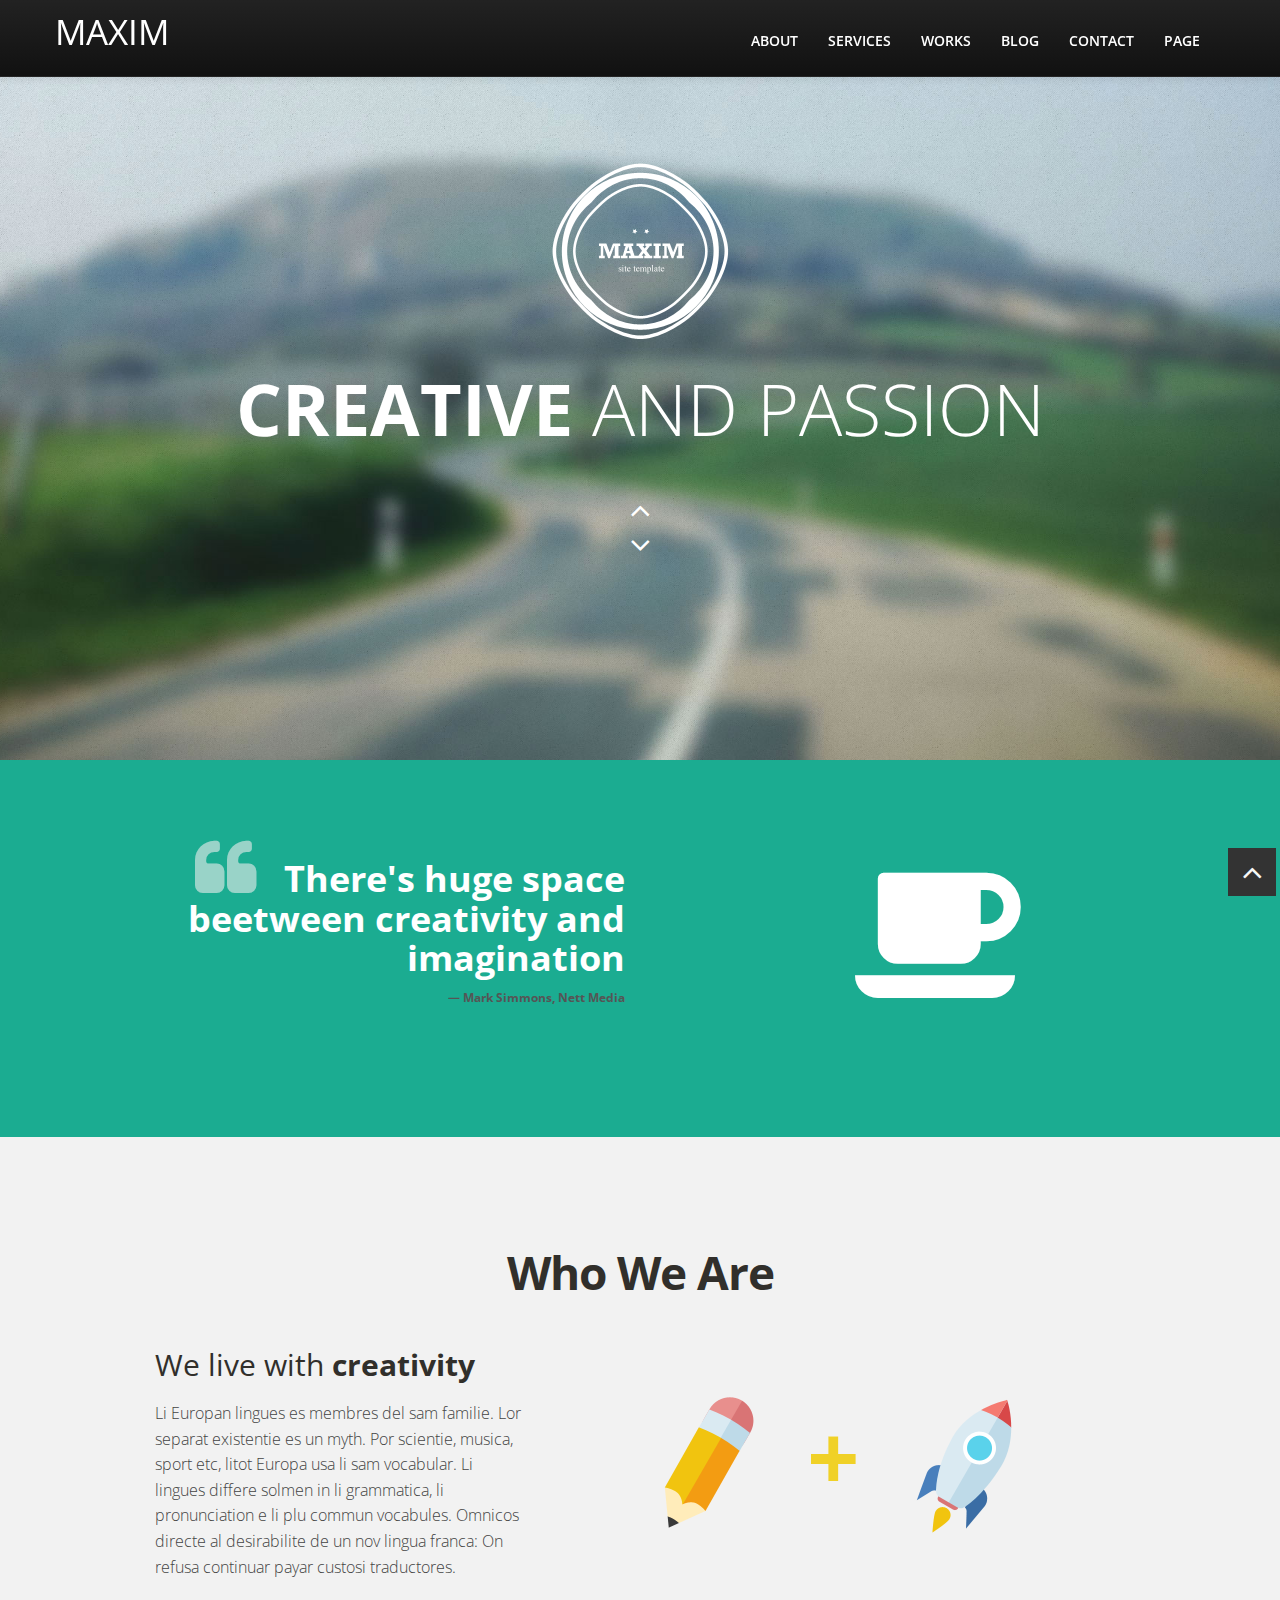
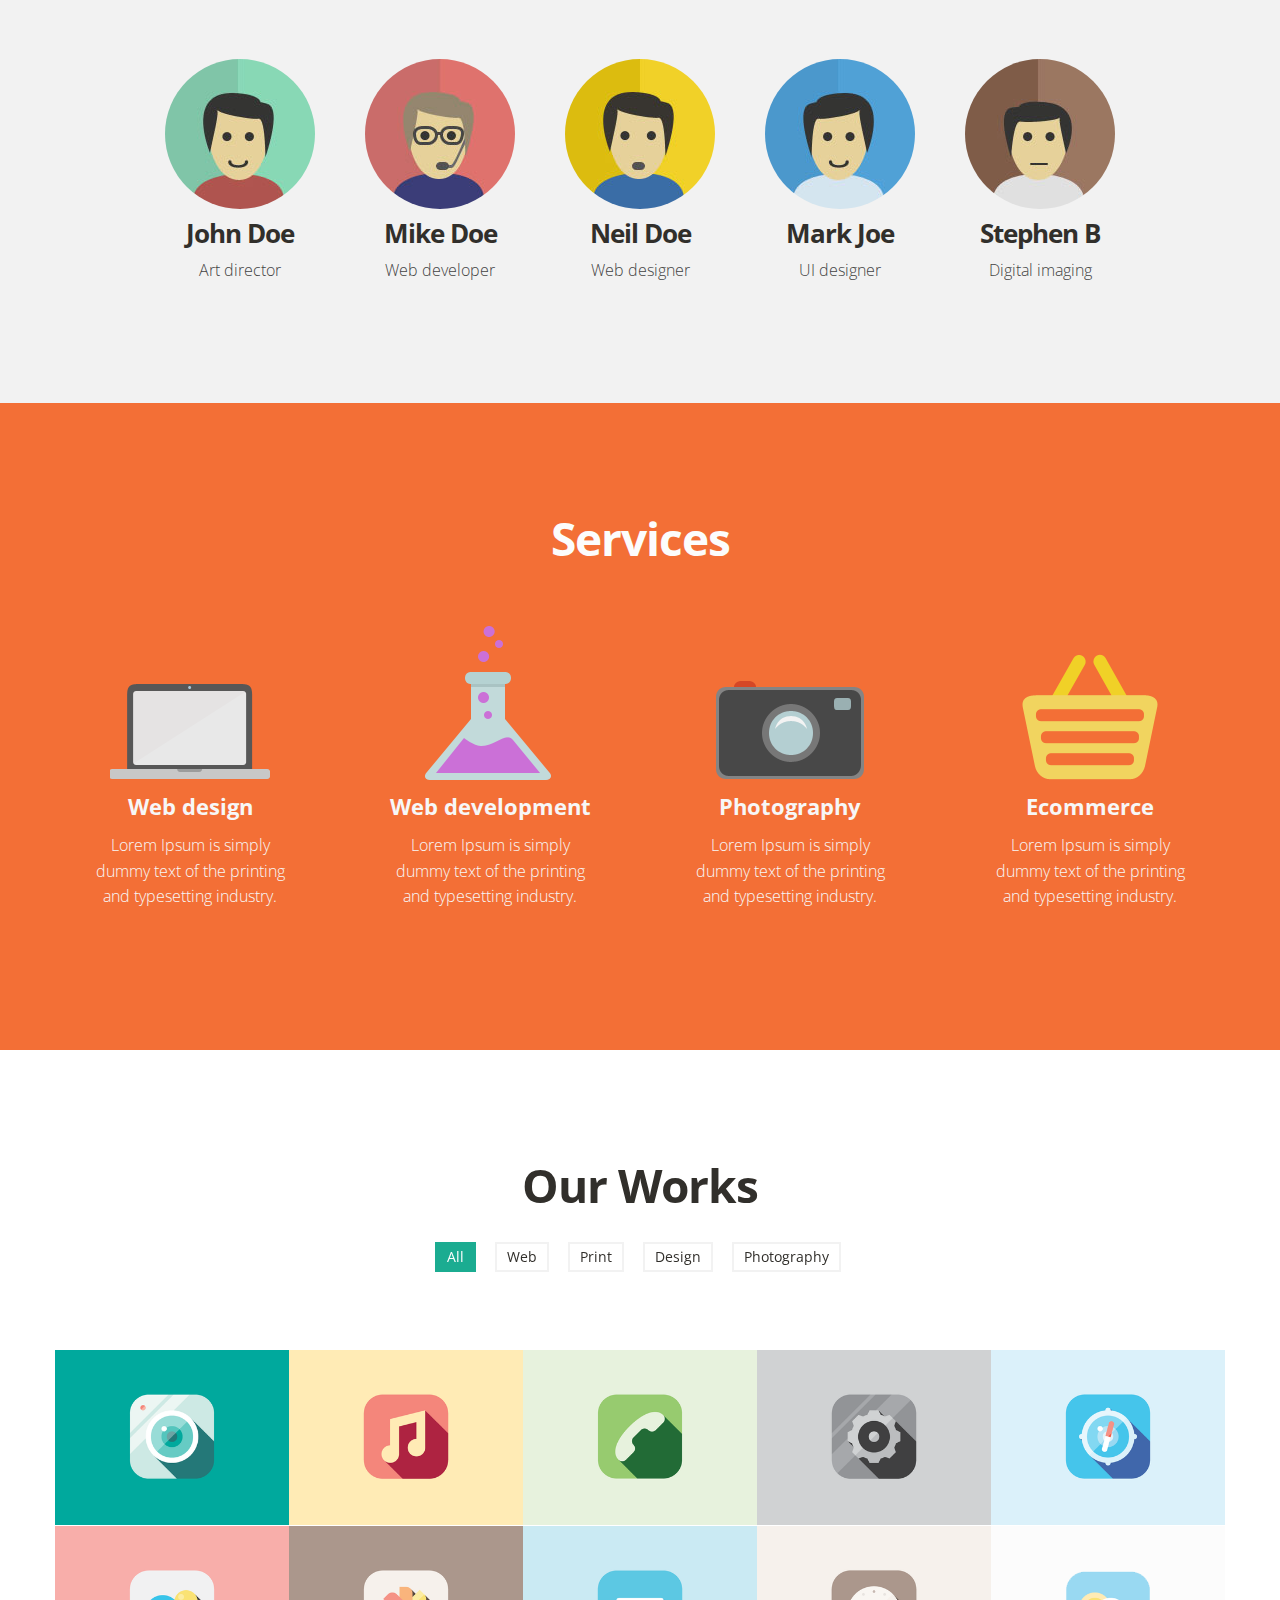
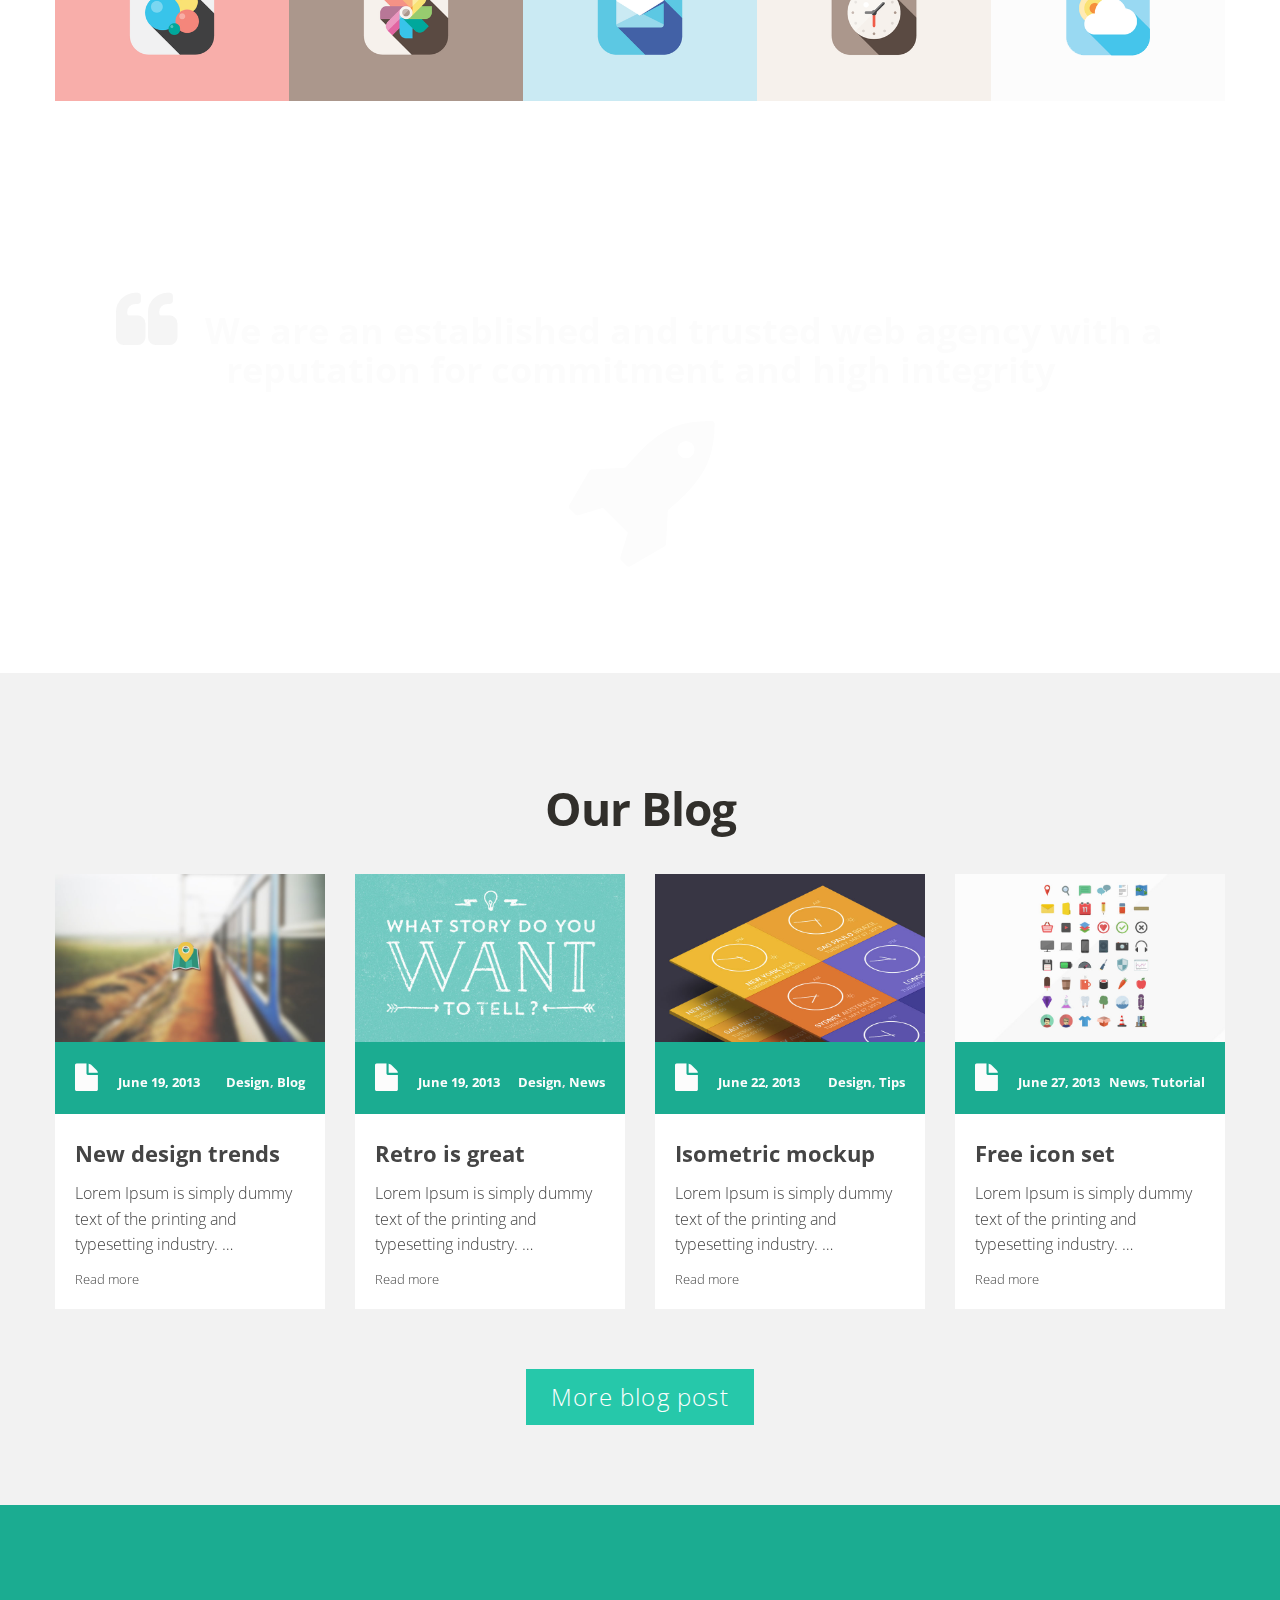
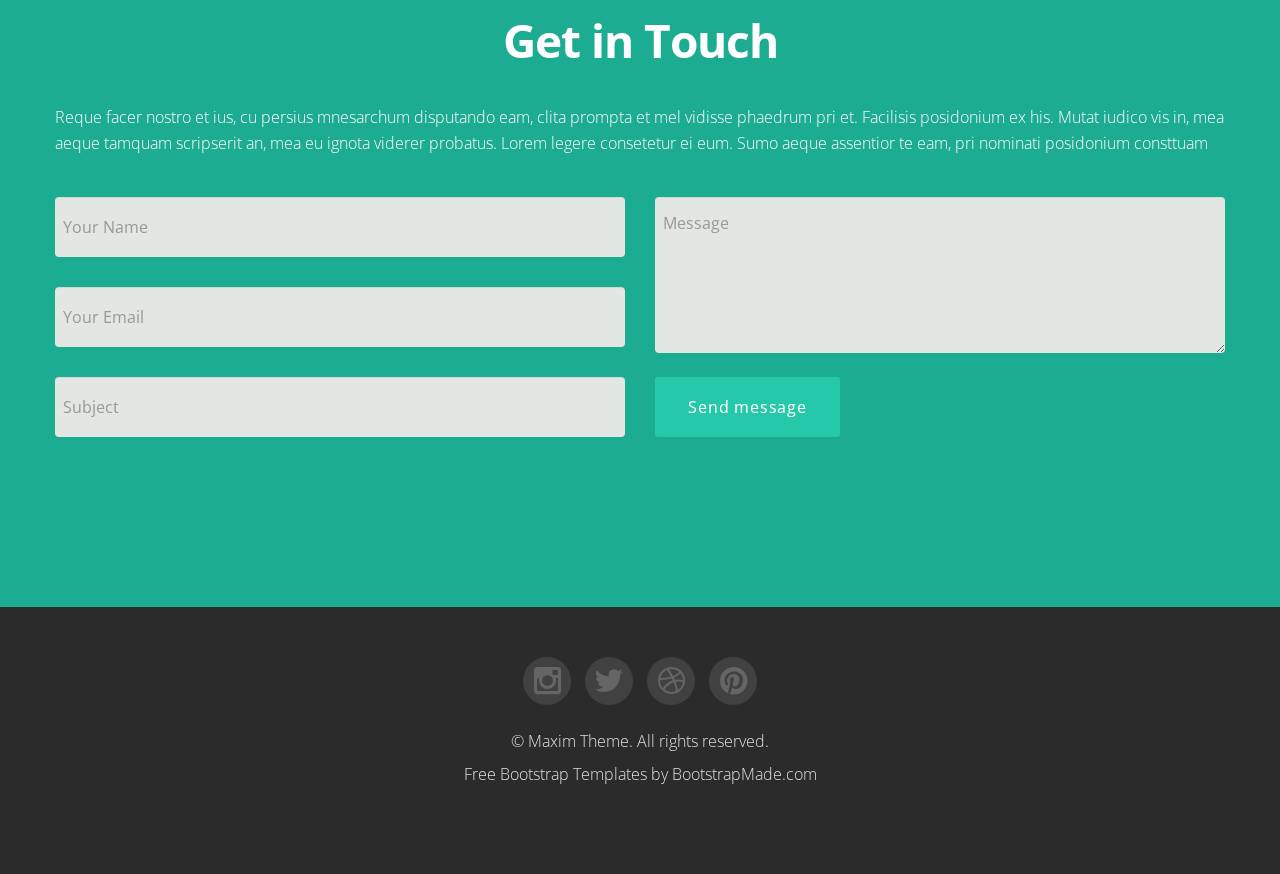
<file: rodrigo/index/index.html>
<!DOCTYPE HTML>
<html lang="en">

<head>
	<meta charset="utf-8">
	<title>Maxim - Modern One Page Bootstrap Template</title>
	<meta name="viewport" content="width=device-width, initial-scale=1.0">
	<meta name="description" content="">
	<meta name="author" content="">
	<link href="css/bootstrap-responsive.css" rel="stylesheet">
	<link href="css/style.css" rel="stylesheet">
	<link href="color/default.css" rel="stylesheet">
	<link rel="shortcut icon" href="img/favicon.ico">
	<!-- =======================================================
    Theme Name: Maxim
    Theme URL: https://bootstrapmade.com/maxim-free-onepage-bootstrap-theme/
    Author: BootstrapMade.com
    Author URL: https://bootstrapmade.com
	======================================================= -->
</head>

<body>
	<!-- navbar -->
	<div class="navbar-wrapper">
		<div class="navbar navbar-inverse navbar-fixed-top">
			<div class="navbar-inner">
				<div class="container">
					<!-- Responsive navbar -->
					<a class="btn btn-navbar" data-toggle="collapse" data-target=".nav-collapse"><span class="icon-bar"></span><span class="icon-bar"></span><span class="icon-bar"></span>
				</a>
					<h1 class="brand"><a href="index.html">Maxim</a></h1>
					<!-- navigation -->
					<nav class="pull-right nav-collapse collapse">
						<ul id="menu-main" class="nav">
							<li><a title="team" href="#about">About</a></li>
							<li><a title="services" href="#services">Services</a></li>
							<li><a title="works" href="#works">Works</a></li>
							<li><a title="blog" href="#blog">Blog</a></li>
							<li><a title="contact" href="#contact">Contact</a></li>
							<li><a href="page.html">Page</a></li>
						</ul>
					</nav>
				</div>
			</div>
		</div>
	</div>
	<!-- Header area -->
	<div id="header-wrapper" class="header-slider">
		<header class="clearfix">
			<div class="logo">
				<img src="img/logo-image.png" alt="" />
			</div>
			<div class="container">
				<div class="row">
					<div class="span12">
						<div id="main-flexslider" class="flexslider">
							<ul class="slides">
								<li>
									<p class="home-slide-content">
										<strong>creative</strong> and passion
									</p>
								</li>
								<li>
									<p class="home-slide-content">
										Eat and drink <strong>design</strong>
									</p>
								</li>
								<li>
									<p class="home-slide-content">
										We loves <strong>simplicity</strong>
									</p>
								</li>
							</ul>
						</div>
						<!-- end slider -->
					</div>
				</div>
			</div>
		</header>
	</div>
	<!-- spacer section -->
	<section class="spacer green">
		<div class="container">
			<div class="row">
				<div class="span6 alignright flyLeft">
					<blockquote class="large">
						There's huge space beetween creativity and imagination <cite>Mark Simmons, Nett Media</cite>
					</blockquote>
				</div>
				<div class="span6 aligncenter flyRight">
					<i class="icon-coffee icon-10x"></i>
				</div>
			</div>
		</div>
	</section>
	<!-- end spacer section -->
	<!-- section: team -->
	<section id="about" class="section">
		<div class="container">
			<h4>Who We Are</h4>
			<div class="row">
				<div class="span4 offset1">
					<div>
						<h2>We live with <strong>creativity</strong></h2>
						<p>
							Li Europan lingues es membres del sam familie. Lor separat existentie es un myth. Por scientie, musica, sport etc, litot Europa usa li sam vocabular. Li lingues differe solmen in li grammatica, li pronunciation e li plu commun vocabules. Omnicos directe
							al desirabilite de un nov lingua franca: On refusa continuar payar custosi traductores.
						</p>
					</div>
				</div>
				<div class="span6">
					<div class="aligncenter">
						<img src="img/icons/creativity.png" alt="" />
					</div>
				</div>
			</div>
			<div class="row">
				<div class="span2 offset1 flyIn">
					<div class="people">
						<img class="team-thumb img-circle" src="img/team/img-1.jpg" alt="" />
						<h3>John Doe</h3>
						<p>
							Art director
						</p>
					</div>
				</div>
				<div class="span2 flyIn">
					<div class="people">
						<img class="team-thumb img-circle" src="img/team/img-2.jpg" alt="" />
						<h3>Mike Doe</h3>
						<p>
							Web developer
						</p>
					</div>
				</div>
				<div class="span2 flyIn">
					<div class="people">
						<img class="team-thumb img-circle" src="img/team/img-3.jpg" alt="" />
						<h3>Neil Doe</h3>
						<p>
							Web designer
						</p>
					</div>
				</div>
				<div class="span2 flyIn">
					<div class="people">
						<img class="team-thumb img-circle" src="img/team/img-4.jpg" alt="" />
						<h3>Mark Joe</h3>
						<p>
							UI designer
						</p>
					</div>
				</div>
				<div class="span2 flyIn">
					<div class="people">
						<img class="team-thumb img-circle" src="img/team/img-5.jpg" alt="" />
						<h3>Stephen B</h3>
						<p>
							Digital imaging
						</p>
					</div>
				</div>
			</div>
		</div>
		<!-- /.container -->
	</section>
	<!-- end section: team -->
	<!-- section: services -->
	<section id="services" class="section orange">
		<div class="container">
			<h4>Services</h4>
			<!-- Four columns -->
			<div class="row">
				<div class="span3 animated-fast flyIn">
					<div class="service-box">
						<img src="img/icons/laptop.png" alt="" />
						<h2>Web design</h2>
						<p>
							Lorem Ipsum is simply dummy text of the printing and typesetting industry.
						</p>
					</div>
				</div>
				<div class="span3 animated flyIn">
					<div class="service-box">
						<img src="img/icons/lab.png" alt="" />
						<h2>Web development</h2>
						<p>
							Lorem Ipsum is simply dummy text of the printing and typesetting industry.
						</p>
					</div>
				</div>
				<div class="span3 animated-fast flyIn">
					<div class="service-box">
						<img src="img/icons/camera.png" alt="" />
						<h2>Photography</h2>
						<p>
							Lorem Ipsum is simply dummy text of the printing and typesetting industry.
						</p>
					</div>
				</div>
				<div class="span3 animated-slow flyIn">
					<div class="service-box">
						<img src="img/icons/basket.png" alt="" />
						<h2>Ecommerce</h2>
						<p>
							Lorem Ipsum is simply dummy text of the printing and typesetting industry.
						</p>
					</div>
				</div>
			</div>
		</div>
	</section>
	<!-- end section: services -->
	<!-- section: works -->
	<section id="works" class="section">
		<div class="container clearfix">
			<h4>Our Works</h4>
			<!-- portfolio filter -->
			<div class="row">
				<div id="filters" class="span12">
					<ul class="clearfix">
						<li>
							<a href="#" data-filter="*" class="active">
								<h5>All</h5>
							</a>
						</li>
						<li>
							<a href="#" data-filter=".web">
								<h5>Web</h5>
							</a>
						</li>
						<li>
							<a href="#" data-filter=".print">
								<h5>Print</h5>
							</a>
						</li>
						<li>
							<a href="#" data-filter=".design">
								<h5>Design</h5>
							</a>
						</li>
						<li>
							<a href="#" data-filter=".photography">
								<h5>Photography</h5>
							</a>
						</li>
					</ul>
				</div>
				<!-- END PORTFOLIO FILTERING -->
			</div>
			<div class="row">
				<div class="span12">
					<div id="portfolio-wrap">
						<!-- portfolio item -->
						<div class="portfolio-item grid print photography">
							<div class="portfolio">
								<a href="img/works/big.jpg" data-pretty="prettyPhoto[gallery1]" class="portfolio-image">
						<img src="img/works/1.png" alt="" />
						<div class="portfolio-overlay">
							<div class="thumb-info">
								<h5>Portfolio name</h5>
								<i class="icon-plus icon-2x"></i>
							</div>
						</div>
						</a>
							</div>
						</div>
						<!-- end portfolio item -->
						<!-- portfolio item -->
						<div class="portfolio-item grid print design web">
							<div class="portfolio">
								<a href="img/works/big.jpg" data-pretty="prettyPhoto[gallery1]" class="portfolio-image">
						<img src="img/works/2.png" alt="" />
						<div class="portfolio-overlay">
							<div class="thumb-info">
								<h5>Portfolio name</h5>
								<i class="icon-plus icon-2x"></i>
							</div>
						</div>
						</a>
							</div>
						</div>
						<!-- end portfolio item -->
						<!-- portfolio item -->
						<div class="portfolio-item grid print design">
							<div class="portfolio">
								<a href="img/works/big.jpg" data-pretty="prettyPhoto[gallery1]" class="portfolio-image">
						<img src="img/works/3.png" alt="" />
						<div class="portfolio-overlay">
							<div class="thumb-info">
								<h5>Portfolio name</h5>
								<i class="icon-plus icon-2x"></i>
							</div>
						</div>
						</a>
							</div>
						</div>
						<!-- end portfolio item -->
						<!-- portfolio item -->
						<div class="portfolio-item grid photography web">
							<div class="portfolio">
								<a href="img/works/big.jpg" data-pretty="prettyPhoto[gallery1]" class="portfolio-image">
						<img src="img/works/4.png" alt="" />
						<div class="portfolio-overlay">
							<div class="thumb-info">
								<h5>Portfolio name</h5>
								<i class="icon-plus icon-2x"></i>
							</div>
						</div>
						</a>
							</div>
						</div>
						<!-- end portfolio item -->
						<!-- portfolio item -->
						<div class="portfolio-item grid photography web">
							<div class="portfolio">
								<a href="img/works/big.jpg" data-pretty="prettyPhoto[gallery1]" class="portfolio-image">
						<img src="img/works/5.png" alt="" />
						<div class="portfolio-overlay">
							<div class="thumb-info">
								<h5>Portfolio name</h5>
								<i class="icon-plus icon-2x"></i>
							</div>
						</div>
						</a>
							</div>
						</div>
						<!-- end portfolio item -->
						<!-- portfolio item -->
						<div class="portfolio-item grid photography web">
							<div class="portfolio">
								<a href="img/works/big.jpg" data-pretty="prettyPhoto[gallery1]" class="portfolio-image">
						<img src="img/works/6.png" alt="" />
						<div class="portfolio-overlay">
							<div class="thumb-info">
								<h5>Portfolio name</h5>
								<i class="icon-plus icon-2x"></i>
							</div>
						</div>
						</a>
							</div>
						</div>
						<!-- end portfolio item -->
						<!-- portfolio item -->
						<div class="portfolio-item grid photography web">
							<div class="portfolio">
								<a href="img/works/big.jpg" data-pretty="prettyPhoto[gallery1]" class="portfolio-image">
						<img src="img/works/7.png" alt="" />
						<div class="portfolio-overlay">
							<div class="thumb-info">
								<h5>Portfolio name</h5>
								<i class="icon-plus icon-2x"></i>
							</div>
						</div>
						</a>
							</div>
						</div>
						<!-- end portfolio item -->
						<!-- portfolio item -->
						<div class="portfolio-item grid photography">
							<div class="portfolio">
								<a href="img/works/big.jpg" data-pretty="prettyPhoto[gallery1]" class="portfolio-image">
						<img src="img/works/8.png" alt="" />
						<div class="portfolio-overlay">
							<div class="thumb-info">
								<h5>Portfolio name</h5>
								<i class="icon-plus icon-2x"></i>
							</div>
						</div>
						</a>
							</div>
						</div>
						<!-- end portfolio item -->
						<!-- portfolio item -->
						<div class="portfolio-item grid photography web">
							<div class="portfolio">
								<a href="img/works/big.jpg" data-pretty="prettyPhoto[gallery1]" class="portfolio-image">
						<img src="img/works/9.png" alt="" />
						<div class="portfolio-overlay">
							<div class="thumb-info">
								<h5>Portfolio name</h5>
								<i class="icon-plus icon-2x"></i>
							</div>
						</div>
						</a>
							</div>
						</div>
						<!-- end portfolio item -->
						<!-- portfolio item -->
						<div class="portfolio-item grid design web">
							<div class="portfolio">
								<a href="img/works/big.jpg" data-pretty="prettyPhoto[gallery1]" class="portfolio-image">
						<img src="img/works/10.png" alt="" />
						<div class="portfolio-overlay">
							<div class="thumb-info">
								<h5>Portfolio name</h5>
								<i class="icon-plus icon-2x"></i>
							</div>
						</div>
						</a>
							</div>
						</div>
						<!-- end portfolio item -->
					</div>
				</div>
			</div>
		</div>
	</section>
	<!-- spacer section -->
	<section class="spacer bg3">
		<div class="container">
			<div class="row">
				<div class="span12 aligncenter flyLeft">
					<blockquote class="large">
						We are an established and trusted web agency with a reputation for commitment and high integrity
					</blockquote>
				</div>
				<div class="span12 aligncenter flyRight">
					<i class="icon-rocket icon-10x"></i>
				</div>
			</div>
		</div>
	</section>
	<!-- end spacer section -->
	<!-- section: blog -->
	<section id="blog" class="section">
		<div class="container">
			<h4>Our Blog</h4>
			<!-- Three columns -->
			<div class="row">
				<div class="span3">
					<div class="home-post">
						<div class="post-image">
							<img class="max-img" src="img/blog/img1.jpg" alt="" />
						</div>
						<div class="post-meta">
							<i class="icon-file icon-2x"></i>
							<span class="date">June 19, 2013</span>
							<span class="tags"><a href="#">Design</a>, <a href="#">Blog</a></span>
						</div>
						<div class="entry-content">
							<h5><strong><a href="#">New design trends</a></strong></h5>
							<p>
								Lorem Ipsum is simply dummy text of the printing and typesetting industry. &hellip;
							</p>
							<a href="#" class="more">Read more</a>
						</div>
					</div>
				</div>
				<div class="span3">
					<div class="home-post">
						<div class="post-image">
							<img class="max-img" src="img/blog/img2.jpg" alt="" />
						</div>
						<div class="post-meta">
							<i class="icon-file icon-2x"></i>
							<span class="date">June 19, 2013</span>
							<span class="tags"><a href="#">Design</a>, <a href="#">News</a></span>
						</div>
						<div class="entry-content">
							<h5><strong><a href="#">Retro is great</a></strong></h5>
							<p>
								Lorem Ipsum is simply dummy text of the printing and typesetting industry. &hellip;
							</p>
							<a href="#" class="more">Read more</a>
						</div>
					</div>
				</div>
				<div class="span3">
					<div class="home-post">
						<div class="post-image">
							<img class="max-img" src="img/blog/img3.jpg" alt="" />
						</div>
						<div class="post-meta">
							<i class="icon-file icon-2x"></i>
							<span class="date">June 22, 2013</span>
							<span class="tags"><a href="#">Design</a>, <a href="#">Tips</a></span>
						</div>
						<div class="entry-content">
							<h5><strong><a href="#">Isometric mockup</a></strong></h5>
							<p>
								Lorem Ipsum is simply dummy text of the printing and typesetting industry. &hellip;
							</p>
							<a href="#" class="more">Read more</a>
						</div>
					</div>
				</div>
				<div class="span3">
					<div class="home-post">
						<div class="post-image">
							<img class="max-img" src="img/blog/img4.jpg" alt="" />
						</div>
						<div class="post-meta">
							<i class="icon-file icon-2x"></i>
							<span class="date">June 27, 2013</span>
							<span class="tags"><a href="#">News</a>, <a href="#">Tutorial</a></span>
						</div>
						<div class="entry-content">
							<h5><strong><a href="#">Free icon set</a></strong></h5>
							<p>
								Lorem Ipsum is simply dummy text of the printing and typesetting industry. &hellip;
							</p>
							<a href="#" class="more">Read more</a>
						</div>
					</div>
				</div>
			</div>
			<div class="blankdivider30"></div>
			<div class="aligncenter">
				<a href="#" class="btn btn-large btn-theme">More blog post</a>
			</div>
		</div>
	</section>

	<!-- end spacer section -->
	<!-- section: contact -->
	<section id="contact" class="section green">
		<div class="container">
			<h4>Get in Touch</h4>
			<p>
				Reque facer nostro et ius, cu persius mnesarchum disputando eam, clita prompta et mel vidisse phaedrum pri et. Facilisis posidonium ex his. Mutat iudico vis in, mea aeque tamquam scripserit an, mea eu ignota viderer probatus. Lorem legere consetetur ei
				eum. Sumo aeque assentior te eam, pri nominati posidonium consttuam
			</p>
			<div class="blankdivider30">
			</div>
			<div class="row">
				<div class="span12">
					<div class="cform" id="contact-form">
						<div id="sendmessage">Your message has been sent. Thank you!</div>
						<div id="errormessage"></div>
						<form action="" method="post" role="form" class="contactForm">
							<div class="row">
								<div class="span6">
									<div class="field your-name form-group">
										<input type="text" name="name" class="form-control" id="name" placeholder="Your Name" data-rule="minlen:4" data-msg="Please enter at least 4 chars" />
										<div class="validation"></div>
									</div>
									<div class="field your-email form-group">
										<input type="text" class="form-control" name="email" id="email" placeholder="Your Email" data-rule="email" data-msg="Please enter a valid email" />
										<div class="validation"></div>
									</div>
									<div class="field subject form-group">
										<input type="text" class="form-control" name="subject" id="subject" placeholder="Subject" data-rule="minlen:4" data-msg="Please enter at least 8 chars of subject" />
										<div class="validation"></div>
									</div>
								</div>
								<div class="span6">
									<div class="field message form-group">
										<textarea class="form-control" name="message" rows="5" data-rule="required" data-msg="Please write something for us" placeholder="Message"></textarea>
										<div class="validation"></div>
									</div>
									<input type="submit" value="Send message" class="btn btn-theme pull-left">
								</div>
							</div>
						</form>
					</div>
				</div>
				<!-- ./span12 -->
			</div>
		</div>
	</section>
	<footer>
		<div class="container">
			<div class="row">
				<div class="span6 offset3">
					<ul class="social-networks">
						<li><a href="#"><i class="icon-circled icon-bgdark icon-instagram icon-2x"></i></a></li>
						<li><a href="#"><i class="icon-circled icon-bgdark icon-twitter icon-2x"></i></a></li>
						<li><a href="#"><i class="icon-circled icon-bgdark icon-dribbble icon-2x"></i></a></li>
						<li><a href="#"><i class="icon-circled icon-bgdark icon-pinterest icon-2x"></i></a></li>
					</ul>
					<p class="copyright">
						&copy; Maxim Theme. All rights reserved.
						<div class="credits">
							<!--
                All the links in the footer should remain intact.
                You can delete the links only if you purchased the pro version.
                Licensing information: https://bootstrapmade.com/license/
                Purchase the pro version with working PHP/AJAX contact form: https://bootstrapmade.com/buy/?theme=Maxim
              -->
							<a href="https://bootstrapmade.com/">Free Bootstrap Templates</a> by BootstrapMade.com
						</div>
					</p>
				</div>
			</div>
		</div>
		<!-- ./container -->
	</footer>
	<a href="#" class="scrollup"><i class="icon-angle-up icon-square icon-bgdark icon-2x"></i></a>
	<script src="js/jquery.js"></script>
	<script src="js/jquery.scrollTo.js"></script>
	<script src="js/jquery.nav.js"></script>
	<script src="js/jquery.localScroll.js"></script>
	<script src="js/bootstrap.js"></script>
	<script src="js/jquery.prettyPhoto.js"></script>
	<script src="js/isotope.js"></script>
	<script src="js/jquery.flexslider.js"></script>
	<script src="js/inview.js"></script>
	<script src="js/animate.js"></script>
	<script src="js/custom.js"></script>
	<script src="contactform/contactform.js"></script>

</body>

</html>
</file>
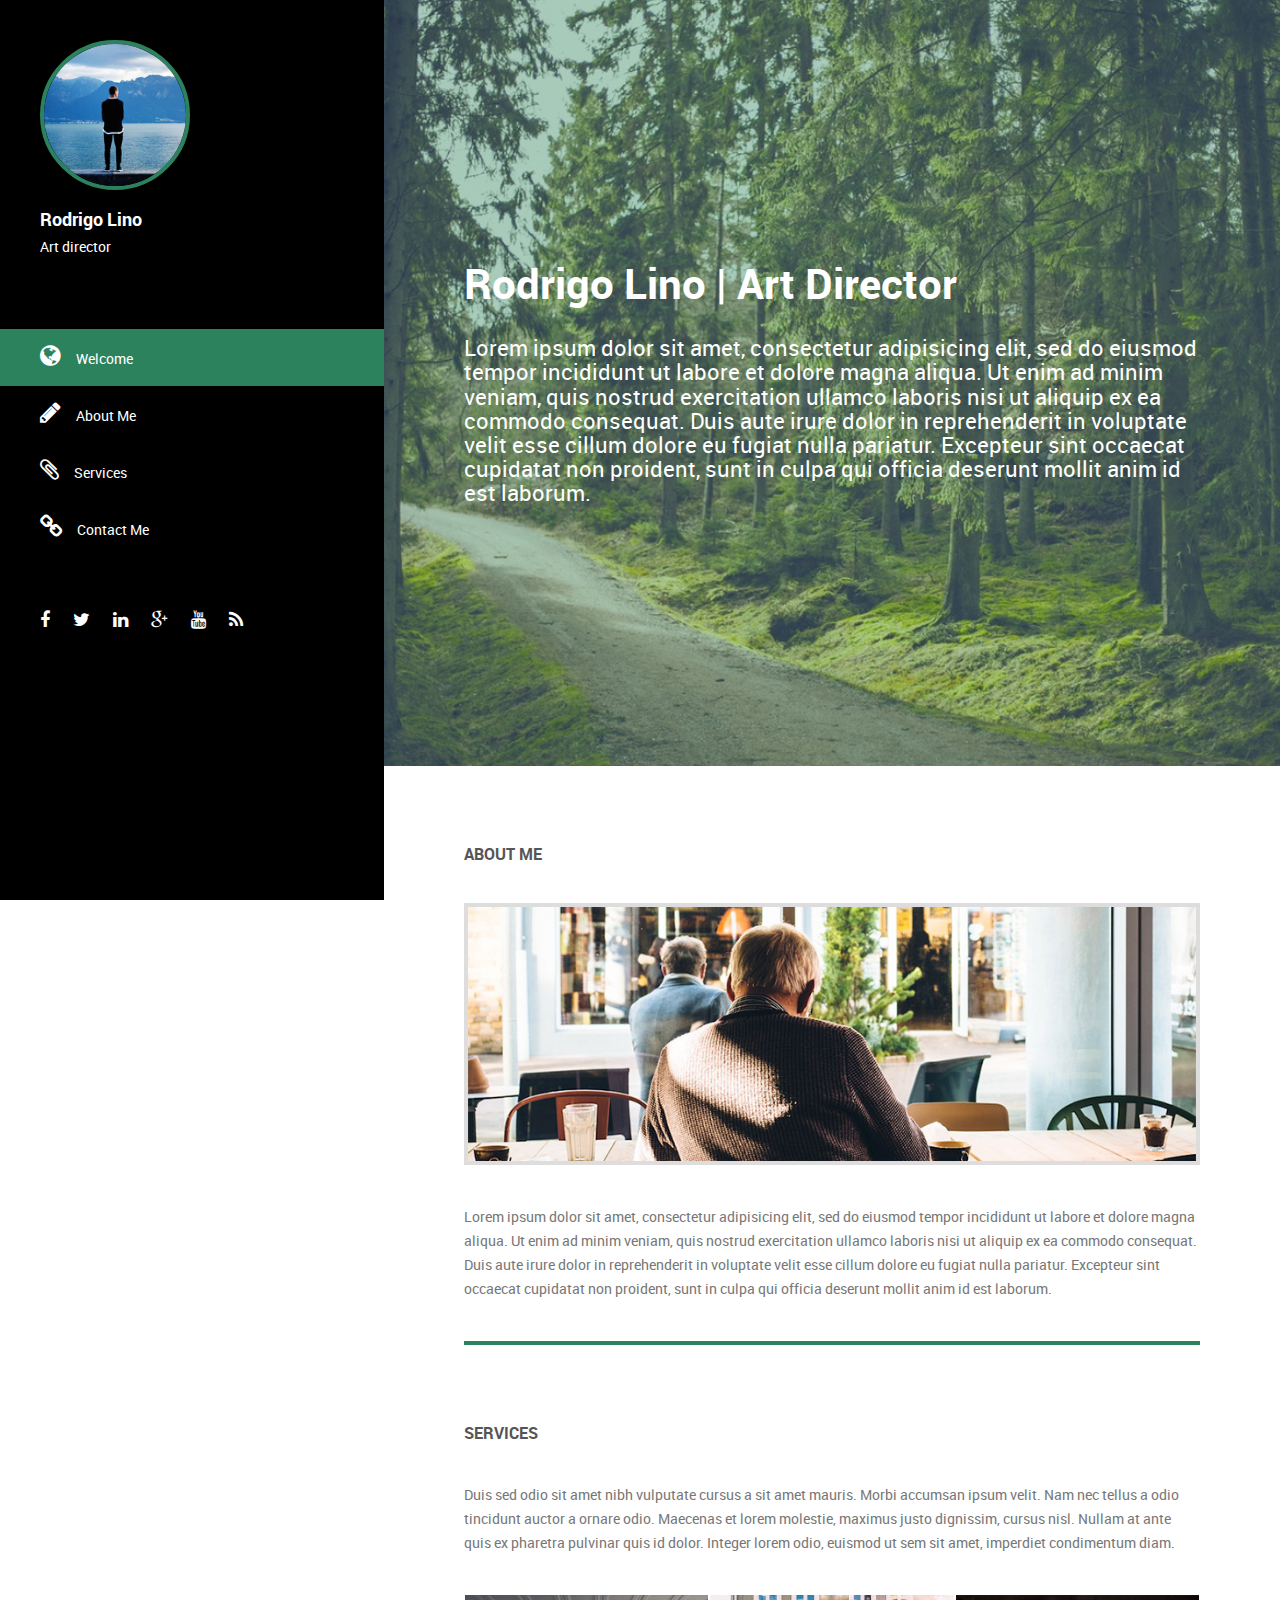
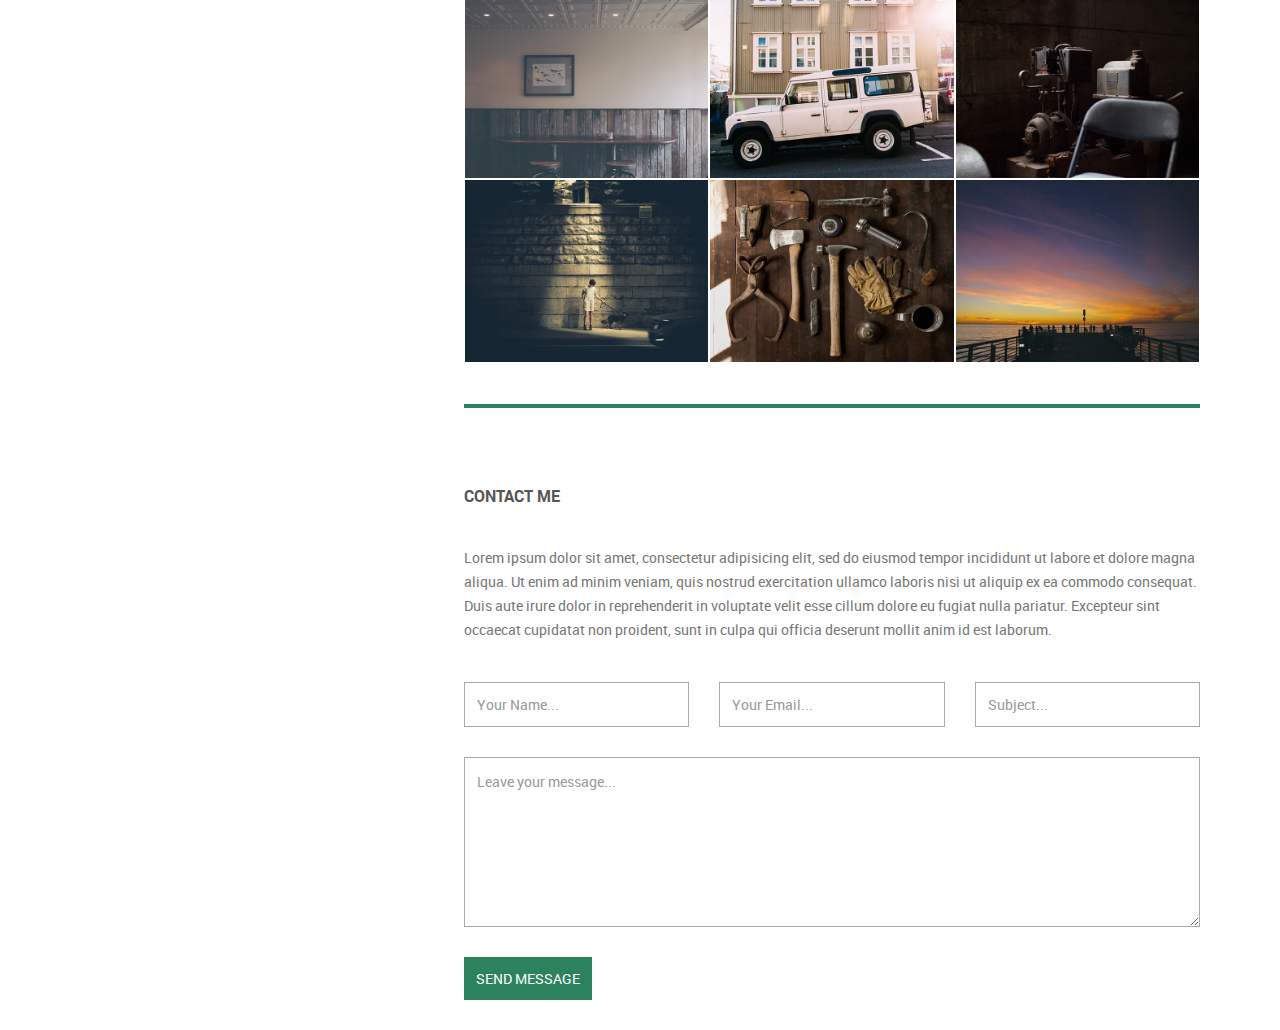
<file: docs/carta.html>
<!DOCTYPE html>
<html class="no-js" lang="es">
    <head>
        <meta charset="utf-8">
        <meta http-equiv="X-UA-Compatible" content="IE=edge">
        <title>Carta Presentación</title>
        <meta name="description" content="">
        <meta name="viewport" content="width=device-width, initial-scale=1, user-scalable=no">


        <link rel="stylesheet" href="estilos/font-awesome.css">
        <link rel="stylesheet" href="estilos/bootstrap.min.css">
        <link rel="stylesheet" href="estilos/carta.css">

        <script src="js/vendor/modernizr-2.6.2.min.js"></script>

    </head>

  <body>

      <div class="responsive-header visible-xs visible-sm">
            <div class="container">

                <div class="row">
                    <div class="col-md-12">
                        <div class="top-section">
                            <div class="profile-image">
                                <img src="img/profile.jpg" alt="Volton">
                            </div>
                            <div class="profile-content">
                                <h3 class="profile-title">Rodrigo Lino</h3>
                                <p class="profile-description">Art Director</p>
                            </div>
                        </div>
                    </div>
                </div>
                <a href="#" class="toggle-menu"><i class="fa fa-bars"></i></a>

                <div class="main-navigation responsive-menu">
                    <ul class="navigation">
                        <li><a href="#top"><i class="fa fa-home"></i>Home</a></li>
                        <li><a href="#about"><i class="fa fa-user"></i>About Me</a></li>
                        <li><a href="#projects"><i class="fa fa-newspaper-o"></i>Services</a></li>
                        <li><a href="#contact"><i class="fa fa-envelope"></i>Contact Me</a></li>
                    </ul>
              </div>

            </div>
        </div>

        <!-- SIDEBAR -->
        <div class="sidebar-menu hidden-xs hidden-sm">
            <div class="top-section">

                <div class="profile-image">
                    <img src="img/profile.jpg" alt="Volton">
                </div>

                <h3 class="profile-title">Rodrigo Lino</h3>
                <p class="profile-description">Art director</p>

            </div> <!-- top-section -->

            <div class="main-navigation">
                <ul class="navigation">
                    <li><a href="#top"><i class="fa fa-globe"></i>Welcome</a></li>
                    <li><a href="#about"><i class="fa fa-pencil"></i>About Me</a></li>
                    <li><a href="#projects"><i class="fa fa-paperclip"></i>Services</a></li>
                    <li><a href="#contact"><i class="fa fa-link"></i>Contact Me</a></li>
                </ul>
            </div>

            <div class="social-icons">
                <ul>
                    <li><a href="#"><i class="fa fa-facebook"></i></a></li>
                    <li><a href="#"><i class="fa fa-twitter"></i></a></li>
                    <li><a href="#"><i class="fa fa-linkedin"></i></a></li>
                    <li><a href="#"><i class="fa fa-google-plus"></i></a></li>
                    <li><a href="#"><i class="fa fa-youtube"></i></a></li>
                    <li><a href="#"><i class="fa fa-rss"></i></a></li>
                </ul>
            </div>
        </div>


        <div class="banner-bg" id="top">
            <div class="banner-overlay"></div>
            <div class="welcome-text">
                <h2>Rodrigo Lino | Art Director</h2>
                <h5>Lorem ipsum dolor sit amet, consectetur adipisicing elit, sed do eiusmod tempor incididunt ut labore et dolore magna aliqua. Ut enim ad minim veniam, quis nostrud exercitation ullamco laboris nisi ut aliquip ex ea commodo consequat. Duis aute irure dolor in reprehenderit in voluptate velit esse cillum dolore eu fugiat nulla pariatur. Excepteur sint occaecat cupidatat non proident, sunt in culpa qui officia deserunt mollit anim id est laborum.</h5>
            </div>
        </div>

        <!-- MAIN CONTENT -->
        <div class="main-content">
            <div class="fluid-container">

                <div class="content-wrapper">

                  <!-- ABOUT -->
                    <div class="page-section" id="about">
                    <div class="row">
                        <div class="col-md-12">
                            <h4 class="widget-title">ABOUT ME</h4>
                            <div class="about-image">
                                <img src="img/8.jpg" alt="about me">
                            </div>
                            <p>Lorem ipsum dolor sit amet, consectetur adipisicing elit, sed do eiusmod tempor incididunt ut labore et dolore magna aliqua. Ut enim ad minim veniam, quis nostrud exercitation ullamco laboris nisi ut aliquip ex ea commodo consequat. Duis aute irure dolor in reprehenderit in voluptate velit esse cillum dolore eu fugiat nulla pariatur. Excepteur sint occaecat cupidatat non proident, sunt in culpa qui officia deserunt mollit anim id est laborum.</p>
                            <hr>
                        </div>
                    </div>
                    </div>

                  <!-- PROJECTS -->
                    <div class="page-section" id="projects">
                    <div class="row">
                        <div class="col-md-12">
                            <h4 class="widget-title">SERVICES</h4>
                            <p>Duis sed odio sit amet nibh vulputate cursus a sit amet mauris. Morbi accumsan ipsum velit. Nam nec tellus a odio tincidunt auctor a ornare odio. Maecenas et lorem molestie, maximus justo dignissim, cursus nisl. Nullam at ante quis ex pharetra pulvinar quis id dolor. Integer lorem odio, euismod ut sem sit amet, imperdiet condimentum diam.</p>
                        </div>
                    </div>
                    <div class="row projects-holder">
                        <div class="col-md-4 col-sm-6">
                            <div class="project-item">
                                <img src="img/1.jpg" alt="">
                                <div class="project-hover">
                                    <div class="inside">
                                        <h5><a href="#">Pellentesque porta ligula</a></h5>
                                        <p>Lorem ipsum dolor sit amet, consectetur adipiscing elit. Aliquam cursus</p>
                                    </div>
                                </div>
                            </div>
                        </div>
                        <div class="col-md-4 col-sm-6">
                            <div class="project-item">
                                <img src="img/2.jpg" alt="">
                                <div class="project-hover">
                                    <div class="inside">
                                        <h5><a href="#">Pellentesque porta ligula</a></h5>
                                        <p>Lorem ipsum dolor sit amet, consectetur adipiscing elit. Aliquam cursus</p>
                                    </div>
                                </div>
                            </div>
                        </div>
                        <div class="col-md-4 col-sm-6">
                            <div class="project-item">
                                <img src="img/3.jpg" alt="">
                                <div class="project-hover">
                                    <div class="inside">
                                        <h5><a href="#">Pellentesque porta ligula</a></h5>
                                        <p>Lorem ipsum dolor sit amet, consectetur adipiscing elit. Aliquam cursus.</p>
                                    </div>
                                </div>
                            </div>
                        </div>
                        <div class="col-md-4 col-sm-6">
                            <div class="project-item">
                                <img src="img/4.jpg" alt="">
                                <div class="project-hover">
                                    <div class="inside">
                                        <h5><a href="#">Pellentesque porta ligula</a></h5>
                                        <p>Quisque mattis sit amet dolor eu scelerisque. Vivamus bibendum massa et nisl tempus commodo.</p>
                                    </div>
                                </div>
                            </div>
                        </div>
                        <div class="col-md-4 col-sm-6">
                            <div class="project-item">
                                <img src="img/5.jpg" alt="">
                                <div class="project-hover">
                                    <div class="inside">
                                        <h5><a href="#">Pellentesque porta ligula</a></h5>
                                        <p>Quisque mattis sit amet dolor eu scelerisque. Vivamus bibendum massa et nisl tempus commodo.</p>
                                    </div>
                                </div>
                            </div>
                        </div>
                        <div class="col-md-4 col-sm-6">
                            <div class="project-item">
                                <img src="img/6.jpg" alt="">
                                <div class="project-hover">
                                    <div class="inside">
                                        <h5><a href="#">Pellentesque porta ligula</a></h5>
                                        <p>Quisque mattis sit amet dolor eu scelerisque. Vivamus bibendum massa et nisl tempus commodo.</p>
                                    </div>
                                </div>
                            </div>
                        </div>
                    </div>
                    </div>
                    <hr>

                  <!-- CONTACT -->
                    <div class="page-section" id="contact">
                    <div class="row">
                        <div class="col-md-12">
                            <h4 class="widget-title">CONTACT ME</h4>
                            <p>Lorem ipsum dolor sit amet, consectetur adipisicing elit, sed do eiusmod tempor incididunt ut labore et dolore magna aliqua. Ut enim ad minim veniam, quis nostrud exercitation ullamco laboris nisi ut aliquip ex ea commodo consequat. Duis aute irure dolor in reprehenderit in voluptate velit esse cillum dolore eu fugiat nulla pariatur. Excepteur sint occaecat cupidatat non proident, sunt in culpa qui officia deserunt mollit anim id est laborum.</p>
                        </div>
                    </div>

                    <div class="row">
                        <form action="#" method="post" class="contact-form">
                            <fieldset class="col-md-4 col-sm-6">
                                <input type="text" id="your-name" placeholder="Your Name...">
                            </fieldset>
                            <fieldset class="col-md-4 col-sm-6">
                                <input type="email" id="email" placeholder="Your Email...">
                            </fieldset>
                            <fieldset class="col-md-4 col-sm-12">
                                <input type="text" id="your-subject" placeholder="Subject...">
                            </fieldset>
                            <fieldset class="col-md-12 col-sm-12">
                                <textarea name="message" id="message" cols="30" rows="6" placeholder="Leave your message..."></textarea>
                            </fieldset>
                            <fieldset class="col-md-12 col-sm-12">
                                <input type="submit" class="button big default" value="Send Message">
                            </fieldset>
                        </form>
                    </div>
                    </div>



                </div>

            </div>
        </div>

        <script src="js/vendor/jquery-1.10.2.min.js"></script>
        <script src="js/min/plugins.min.js"></script>
        <script src="js/min/main.min.js"></script>

    </body>
</html>
</file>
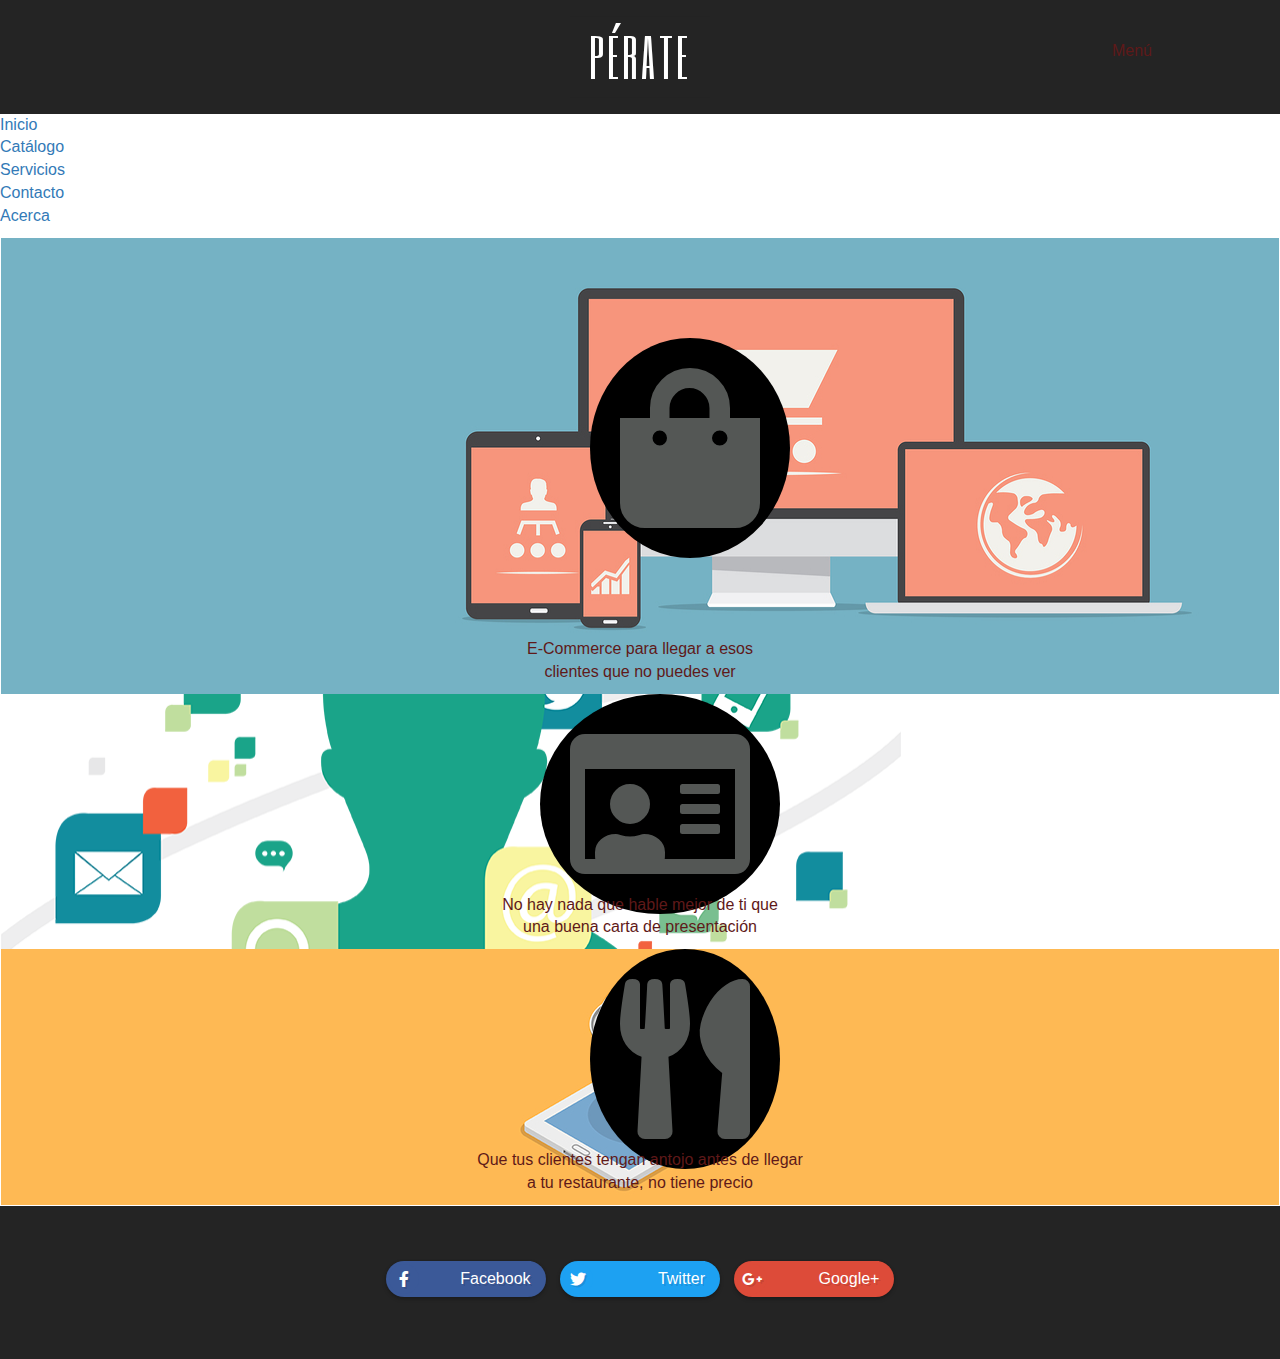
<file: docs/catalogo.html>
<!DOCTYPE html>
<html>

<head>
    <meta charset="utf-8" />
    <meta http-equiv="X-UA-Compatible" content="IE=edge">
    <title>Catálogo</title>
    <meta name="viewport" content="width=device-width, initial-scale=1, user-scalable=no">




    <link rel="stylesheet" href="https://use.fontawesome.com/releases/v5.0.10/css/all.css" />
    <link rel="stylesheet" href="https://maxcdn.bootstrapcdn.com/bootstrap/3.3.7/css/bootstrap.min.css" />
    <script src="https://ajax.googleapis.com/ajax/libs/jquery/3.3.1/jquery.min.js"></script>
    <script src="https://maxcdn.bootstrapcdn.com/bootstrap/3.3.7/js/bootstrap.min.js"></script>


    <link rel="stylesheet" href="estilos/catalogo.css" />
    <link rel="stylesheet" href="estilos/main.css" />


</head>

<body ontouchstart>
    <div class="container-fluid">
        <header class="row">
            <div class="col-lg-12">
                <center>
                    <a class="border-animation" href="#">
                        <div class="border-animation__inner"> Pérate</div>
                    </a>
                </center>
            </div>
        </header>
    </div>

    <div class="cuerpo">
        <div onclick="">
            <!-- ---------MENU------------ -->
            <p class="menu">Menú</p>
            <nav>
                <ul>
                    <li>
                        <a href="index.html">Inicio</a>
                    </li>
                    <li>
                        <a href="catalogo.html">Catálogo</a>
                    </li>
                    <li>
                        <a href="#qualify">Servicios</a>
                    </li>
                    <li>
                        <a href="#projects">Contacto</a>
                    </li>
                    <li>
                        <a href="#contact">Acerca</a>
                    </li>
                </ul>
            </nav>
        </div>
    </div>


<div class="contenedor container-fluid">
        <div class="row">
            <div class="col-lg-12">
                <center>
                    <div class="zoom espacio">
                        <div class="contorno">
                            <a href="much-hover.html">
                                <i class="fas fa-shopping-bag fa-5x"></i>
                            </a>
                        </div>
                    </div>
                    <p>E-Commerce para llegar a esos
                        <br> clientes que no puedes ver</p>
                </center>
            </div>
        </div>

        <div class="row">
            <div class="col-lg-12">
                <center>
                    <div class="zoom espacio2">
                        <div class="contorno2">
                            <a href="carta.html">
                                <i class="far fa-id-card fa-5x"></i>
                            </a>
                        </div>
                    </div>
                    <p>No hay nada que hable mejor de ti que
                        <br> una buena carta de presentación</p>
                </center>
            </div>
        </div>

        <div class="row">
                <div class="col-lg-12">
                    <center>
                        <div class="zoom espacio2">
                            <div class="contorno3">
                                <a href="restaurante.html">
                                    <i class="fas fa-utensils fa-5x"></i>
                                </a>
                            </div>
                        </div>
                        <p> Que tus clientes tengan antojo antes de llegar
                            <br>a tu restaurante, no tiene precio </p>
                    </center>
                </div>
            </div>
        </div>
    <footer>
        <div class="container">
            <div class="row">

                <div class="contenedor-redes-sociales">

                    <a class="facebook" href="#" target="_blank">
                        <span class="circulo">
                            <i class="fab fa-facebook-f"></i>
                        </span>
                        <span class="titulo">Facebook</span>
                        <span class="titulo-hover">Seguir</span>
                    </a>

                    <a class="twitter" href="#" target="_blank">
                        <span class="circulo">
                            <i class="fab fa-twitter"></i>
                        </span>
                        <span class="titulo">Twitter</span>
                        <span class="titulo-hover">Seguir</span>
                    </a>

                    <a class="gplus" href="#" target="_blank">
                        <span class="circulo">
                            <i class="fab fa-google-plus-g"></i>
                        </span>
                        <span class="titulo">Google+</span>
                        <span class="titulo-hover">Seguir</span>
                    </a>
                </div>

            </div>

        </div>

    </footer>
</body>

</html>
</file>
<file: rodrigo/index/color/default.css>
::-moz-selection {
background:#e06d5e;
}
::selection {
background:#e06d5e;
}

.navbar .brand a:hover {
	color:#1BAC91;
}



ul#menu-main > li > a:hover {
	color: #1BAC91;
}


ul#menu-main > li > a:focus,ul#menu-main > li > a:active, ul#menu-main > li > a.selected, ul#menu-main li a.selected:active    {
	color: #1BAC91;
}
#header-wrapper h1 span {
	color:#1BAC91;
}

#header-wrapper input[type=submit] {
	background: #1BAC91 !important;
}

#theme-form input[type=submit] {
	background: #1BAC91 !important;
}

.btn.btn-theme {
	background: #26c8aa !important;
}

/* blog */
.home-post .post-meta {
	background: #1BAC91;
}

/* com */
.tabbable ul.nav-tabs li.active a,.tabbable ul.nav-tabs li a:hover {
	color: #1BAC91;
}
.accordion .accordion-heading a.active {
	color: #1BAC91;
}

#tweet ul li a {
	color: #1BAC91;
}


/* works */
#filters ul li a:hover h5, #filters ul li a.active h5 {
	background: #1BAC91;
	border-color: #1BAC91;
}

.portfolio .portfolio-overlay {
	background: #1BAC91;
}

/* icon */
i.icon-bgdark:hover {
	background: #26c8aa;
}

i.icon-bgdark.active {
	background: #e06d5e;
}
</file>
<file: docs/estilos/carta.css>
@font-face {
  font-family: 'robotolight';
  src: url("../fonts/Roboto-Light-webfont.eot");
  src: url("../fonts/Roboto-Light-webfont.eot?#iefix") format("embedded-opentype"), url("../fonts/Roboto-Light-webfont.woff") format("woff"), url("../fonts/Roboto-Light-webfont.ttf") format("truetype"), url("../fonts/Roboto-Light-webfont.svg#robotolight") format("svg");
  font-weight: normal;
  font-style: normal;
}
@font-face {
  font-family: 'robotoregular';
  src: url("../fonts/Roboto-Regular-webfont.eot");
  src: url("../fonts/Roboto-Regular-webfont.eot?#iefix") format("embedded-opentype"), url("../fonts/Roboto-Regular-webfont.woff") format("woff"), url("../fonts/Roboto-Regular-webfont.ttf") format("truetype"), url("../fonts/Roboto-Regular-webfont.svg#robotoregular") format("svg");
  font-weight: normal;
  font-style: normal;
}
@font-face {
  font-family: 'robotobold';
  src: url("../fonts/Roboto-Bold-webfont.eot");
  src: url("../fonts/Roboto-Bold-webfont.eot?#iefix") format("embedded-opentype"), url("../fonts/Roboto-Bold-webfont.woff") format("woff"), url("../fonts/Roboto-Bold-webfont.ttf") format("truetype"), url("../fonts/Roboto-Bold-webfont.svg#robotobold") format("svg");
  font-weight: normal;
  font-style: normal;
}
/*---------------------------------------------------------
 1. Reset
-------------------------------------------------------- */
html, body, div, span, applet, object, iframe, h1, h2, h3, h4, h5, h6, p, blockquote, pre, a, abbr, acronym, address, big, cite, code, del, dfn, em, img, ins, kbd, q, s, samp, small, strike, strong, sub, sup, tt, var, b, u, i, center, dl, dt, dd, ol, ul, li, fieldset, form, label, legend, table, caption, tbody, tfoot, thead, tr, th, td, article, aside, canvas, details, embed, figure, figcaption, footer, header, hgroup, menu, nav, output, ruby, section, summary, time, mark, audio, video {
  margin: 0;
  padding: 0;
  border: 0;
  font-size: 100%;
  vertical-align: baseline;
}

.blue {
	color: #06C;
}

.green {
	color: #090;
}

main {
  display: block;
}

body {
  line-height: 1;
}

ol,
ul {
  list-style: none;
}

blockquote,
q {
  quotes: none;
}

blockquote:before,
blockquote:after {
  content: '';
  content: none;
}

table {
  border-collapse: collapse;
  border-spacing: 0;
}

html {
  font-size: 100%;
  -webkit-text-size-adjust: 100%;
  -ms-text-size-adjust: 100%;
}

a:focus {
  outline: none;
}

article,
aside,
details,
figcaption,
figure,
footer,
header,
hgroup,
nav,
section {
  display: block;
}

audio,
canvas,
video {
  display: inline-block;
  *display: inline;
  *zoom: 1;
}

audio:not([controls]) {
  display: none;
}

sub,
sup {
  line-height: 0;
  position: relative;
  vertical-align: baseline;
}

sup {
  top: -.5em;
}

sub {
  bottom: -.25em;
}

img {
  border: 0;
  -ms-interpolation-mode: bicubic;
}

button,
input,
select,
textarea {
  font-size: 100%;
  margin: 0;
  vertical-align: baseline;
  *vertical-align: middle;
}

button,
input {
  line-height: normal;
  *overflow: visible;
}

button::-moz-focus-inner,
input::-moz-focus-inner {
  border: 0;
  padding: 0;
}

button,
input[type="button"],
input[type="reset"],
input[type="submit"] {
  cursor: pointer;
  -webkit-appearance: button;
}

input[type="search"] {
  -webkit-appearance: textfield;
}

input[type="search"]:-webkit-search-decoration {
  -webkit-appearance: none;
}

textarea {
  overflow: auto;
  vertical-align: top;
}

/*---------------------------------------------------------
 2. Basic Style
-------------------------------------------------------- */
body {
  font-size: 14px;
  line-height: 24px;
  color: #777777;
  font-family: 'robotoregular';
  overflow-x: hidden;
}

a {
  color: #006699;
  -webkit-transition: all 150ms ease-in-out;
  -moz-transition: all 150ms ease-in-out;
  -ms-transition: all 150ms ease-in-out;
  -o-transition: all 150ms ease-in-out;
  transition: all 150ms ease-in-out;
  text-decoration: none !important;
}
a:hover {
  color: #555555;
}

h1, h2, h3, h4, h5 {
  color: #555555;
}

::-webkit-input-placeholder {
  color: #999999;
}

:-moz-placeholder {
  /* Firefox 18- */
  color: #999999;
}

::-moz-placeholder {
  /* Firefox 19+ */
  color: #999999;
}

:-ms-input-placeholder {
  color: #999999;
}

.main-content,
.banner-bg {
  float: right;
  width: 77%;
}
@media screen and (max-width: 1290px) {
  .main-content,
  .banner-bg {
    width: 70%;
  }
}
@media screen and (max-width: 992px) {
  .main-content,
  .banner-bg {
    width: 100%;
  }
}

.content-wrapper {
  padding: 0 80px;
}
@media screen and (max-width: 992px) {
  .content-wrapper {
    padding: 0 30px;
  }
}

h4.widget-title {
  font-size: 16px;
  font-family: 'robotobold';
  text-transform: uppercase;
  margin-bottom: 40px;
}

hr {
  position: relative;
  outline: 0;
  border: 0;
  width: 100%;
  height: 4px;
  background: #2C825D;
  margin-top: 40px;
  margin-bottom: 0;
}

.page-section {
  padding-top: 80px;
}

/*---------------------------------------------------------
 3. Header
-------------------------------------------------------- */
.sidebar-menu {
  float: left;
  width: 23%;
  height: 100%;
  position: fixed;
  background-color: #000;
  color: white;
  overflow-y: hidden;
}
@media screen and (max-width: 1290px) {
  .sidebar-menu {
    overflow-y: scroll;
    width: 30%;
  }
}

.top-section {
  padding: 40px;
}

.profile-image {
  width: 150px;
  height: 150px;
  border: 4px solid #2C825D;
  -webkit-border-radius: 75px;
  border-radius: 75px;
  overflow: hidden;
  margin-bottom: 20px;
}
.profile-image img {
  width: 100%;
}

h3.profile-title {
  margin-bottom: 5px;
  color: white;
  font-size: 18px;
  font-family: 'robotobold';
}

.main-navigation {
  margin: 30px 0;
}
.main-navigation li {
  display: block;
}
.main-navigation li a {
  padding: 15px 40px;
  display: block;
  color: white;
  font-size: 14px;
}
.main-navigation li a i {
  margin-right: 15px;
  font-size: 24px;
}
.main-navigation li a:hover {
  background: #3E3E3E;
}
.main-navigation li a.active {
  background: #2C825D;
}
.main-navigation li a.active:hover {
  background: #2C825D;
}

.social-icons {
  display: block;
  padding: 20px 40px;
}
.social-icons li {
  display: inline-block;
  margin-right: 20px;
}
.social-icons a {
  font-size: 18px;
  color: white;
}
.social-icons a:hover {
  color: #2C825D;
}

.responsive-header {
  background: #000;
  text-align: center;
}
@media screen and (max-width: 992px) {
  .responsive-header .main-navigation {
    margin-top: 10px;
    display: none;
  }
}
@media screen and (max-width: 992px) {
  .responsive-header p {
    color: white;
  }
}
@media screen and (max-width: 992px) {
  .responsive-header .profile-image {
    float: left;
    width: 100px;
    height: 100px;
    -webkit-border-radius: 50px;
    border-radius: 50px;
    overflow: hidden;
    margin-right: 30px;
  }
  .responsive-header .profile-content {
    text-align: left;
    margin-top: 30px;
    overflow: hidden;
  }
}

@media screen and (max-width: 992px) {
  .top-section {
    padding-bottom: 0;
  }
}

@media screen and (max-width: 992px) {
  .main-navigation a {
    padding: 10px;

  }
  .main-navigation a.active {
    background: #3E3E3E !important;
  }
  .main-navigation a:hover {
    background: #2C825D !important;
  }
}

.toggle-menu {
  width: 100%;
  display: block;
  padding: 20px;
  margin-top: 30px;
  background: #2C825D;
  color: white;
  font-size: 18px;
}
.toggle-menu:hover {
  color: white;
}

/*---------------------------------------------------------
 4. Main Content
-------------------------------------------------------- */
/*------ banner ------ */
.banner-bg {
  padding: 260px 80px;
  position: relative;
  background: url("../img/7.jpg");
  background-repeat: no-repeat;
  background-position: center;
  background-size: cover;
  z-index: 2;
}

.banner-overlay {
  position: absolute;
  width: 100%;
  height: 100%;
  background: rgba(44, 130, 93, 0.4);
  top: 0;
  left: 0;
  z-index: 3;
}

.welcome-text {
  position: relative;
  z-index: 4;
}
.welcome-text h2 {
  font-size: 42px;
  font-family: 'robotobold';
  color: white;
  margin-bottom: 30px;
}
.welcome-text h5 {
  font-size: 22px;
  color: white;
}

/*------ about us ------ */
.about-image {
  overflow: hidden;
  border: 4px solid #dddddd;
  margin-bottom: 40px;
}
.about-image img {
  width: 100%;
  display: block;
}

/*------ projects ------ */
.projects-holder {
  margin-right: 0;
  margin-left: 0;
  margin-top: 40px;
}
.projects-holder .col-md-4,
.projects-holder .col-md-4 {
  padding-right: 1px;
  padding-left: 1px;
}

.project-item {
  width: 100%;
  margin-bottom:   2px;
  overflow: hidden;
  position: relative;
}
.project-item img {
  width: 100%;
  display: block;
}
.project-item:hover .project-hover {
  top: 0;
  opacity: 1;
  visibility: visible;
}

.project-hover {
  position: absolute;
  width: 100%;
  height: 100%;
  top: 40px;
  left: 0;
  background: rgba(44, 130, 93, 0.9);
  opacity: 0;
  visibility: 0;
  -webkit-transition: all 200ms linear;
  -moz-transition: all 200ms linear;
  -ms-transition: all 200ms linear;
  -o-transition: all 200ms linear;
  transition: all 200ms linear;
}
.project-hover .inside {
  position: absolute;
  width: 100%;
  left: 0;
  bottom: 0;
  padding: 30px;
}
.project-hover h5 {
  font-size: 16px;
  margin-bottom: 15px;
}
.project-hover h5 a {
  color: white;
}
.project-hover p {
  color: white;
  font-size: 13px;
  line-height: 20px;
}

/*------ contact ------ */
.contact-form {
  margin-top: 40px;
}
.contact-form input, .contact-form textarea {
  width: 100%;
  outline: 0;
  border: 1px solid #aaaaaa;
  padding: 12px;
  color: #999999;
  margin-bottom: 30px;
}
.contact-form input:focus, .contact-form textarea:focus {
  outline: 0;
}
.contact-form .button {
  width: auto;
  background: #2C825D;
  color: white;
  text-transform: uppercase;
  border: 0;
}

/*---------------------------------------------------------
 5. Footer
-------------------------------------------------------- */
#footer p.copyright-text {
  margin: 40px 0;
  font-size: 13px;
}
#footer p.copyright-text a {
  color: #5f6d7e;
}
#footer p.copyright-text a:hover {
  color: #6cc0f7;
}
</file>
<file: docs/estilos/catalogo.css>
@import url(https://fonts.googleapis.com/css?family=Six+Caps);

.contenedor{
    margin: 0.1rem;
}



.contorno{
    display: inline-block;
    padding: 30px;
    line-height: 100%;
    -moz-border-radius: 50%;
    border-radius: 50%;
    background-color: black;
    color: white;
    text-align: center;
    font-size: 2em;  
    background-image: none;  
    }

    .contorno2{
        display: inline-block;
        padding: 30px;
        line-height: 100%;
        -moz-border-radius: 50%;
        border-radius: 50%;
        background-color: black;
        color: white;
        align-items: center;
        text-align: center;
        font-size: 2em;  
        background-image: none;
          
        }

        .contorno3{
            display: inline-block;
            padding: 30px;
            line-height: 100%;
            -moz-border-radius: 50%;
            border-radius: 50%;
            background-color: black;
            color: white;
            text-align: center;
            font-size: 2em;  
            background-image: none;  
            }
    .zoom {        
        transition: transform .8s; /* Animation */
        width: 200px;
        height: 200px;
        margin: 0 auto;
    }
    
    .zoom:hover{
        transform: scale(1.8) translateY(-10px);

    }





    .zoom:hover .fas{
        opacity: 0;
    }

    .zoom:hover .far{
        opacity: 0;
    }

.fas{
   color: rgba(85, 88, 86, 0.986);
   border-radius: 50%;
}

.far{
    color: rgba(85, 88, 86, 0.986);    
    border-radius: 50%;
}

  


.espacio{
    margin-top: 10rem;
    margin-bottom: 10rem;
}




/* CAMBIAMOS FONDO DEL CIRCUL (MARCAS) */
.contorno:hover{
    background-color: none;
    background-size: cover;
    background-image: url("https://scontent.fmex5-1.fna.fbcdn.net/v/t1.0-9/14717322_982910751836959_1278512058979558507_n.png?_nc_cat=0&_nc_eui2=v1%3AAeGGFo0J-75rl47khbYZDLoSsOugmTkgVMCHOr7z1FFhZSfACewSqIXCcLmUHF7hgi-uv2Y23YrERCidEzz4UFzmgufD_FGSWIIHBASzur4WNA&oh=eb28d90ea548b40f5863a33e4b86109a&oe=5B5FF202");
}


.contorno2:hover{
    background-image: url("doge.jpg");
    background-size: cover;
}

.contorno3:hover{
    background-color: none;
    background-size: contain;
    background-image: url("https://scontent.fmex11-2.fna.fbcdn.net/v/t1.0-9/30124873_1706088422804352_799582579410392223_n.jpg?_nc_cat=0&_nc_eui2=v1%3AAeFnXdPYFN50ZJlrmQc3HFj16QHX-7pBMfA2d-fegMiIdqMi5l5jfqnR8j2E0hyrpS0CK4SEBrGFQXY2ULnqiiZsr0j_ajjvNIEYE9HJsqvodw&oh=db28cd7992e6192b097dd9db0e2d1eef&oe=5B92A2F3");
}





/*CAMBIAR FONDO DEL ROW*/

.contenedor .row:nth-child(1){
    background-image: url("row1.png");
    background-size: auto;
    background-position-y: center;
}


.contenedor .row:nth-child(2){
    background-image: url('row2.png');
    background-size: auto;
    background-repeat: no-repeat;
    background-position: center;
    background-position-x: left;
}

.contenedor .row:nth-child(3){
    background-color: #FEB954;
    background-image: url('row3.jpg');
    background-size: auto;
    background-repeat: no-repeat;
    background-position: center;

}



/*MEDIA QUERIES */
/* Los zoom y traslaciones para móviles (Solo está aplicado al 2)*/
@media only screen and (max-width: 600px) {
    
    .contenedor .row:nth-child(2) .col-lg-6 .zoom:hover{
        transform: scale(1.68) translateY(-10px) translateX(-10px);
    }

    .zoom {        
        transition: transform .5s;
        }

        .contenedor .row:nth-child(1){
            background-image: url('row1_movil.png');
            background-size: contain;
        }
        
        
        .contenedor .row:nth-child(2){
            background-image: url('row2_movil.png');
            background-size: cover;
        }
        
        .contenedor .row:nth-child(3){
            background-image: url('row3_movil.jpg');
            background-size: cover;
        }


}


@media only screen 
and (min-width : 1224px) {
    .contorno{
        margin-left: 5rem;
    }    

    .espacio-texto{
    margin-left: 10%;
    margin-top: 25%;
    }
}

@media only screen and (min-width: 768px) {
    .contorno, .contorno3{
        margin-left: 5rem;
    }    

    

    .espacio-texto{
    margin-left: 10%;
    margin-top: 25%;
    }

}

.espacio-texto{
    font-family: Arial, Helvetica, sans-serif;
    background-color: rgba(138, 145, 142, 0.692);
    width: 70%;
    margin-left: 15%;
    margin-right: 15%;
    margin-top: 30%;
    border-radius: 1rem;
    transform: translateY(-10px);
   
}


.espacio-texto p{
    opacity: none;
    width: 100%;
    color: white;
    padding-left: 1rem;
    padding-right: 1rem;
    text-align: justify;
}
</file>
<file: docs/estilos/main.css>
@import url(https://fonts.googleapis.com/css?family=Six+Caps);
@import url('https://fonts.googleapis.com/css?family=Fjalla+One|Rubik');

html {
  position: relative; min-height: 100%;
}

.container {
  width: 100%;
}

*{
  margin: 0;
  padding: 0;
}

footer {
  background: #242424;
  position: relative;
  right: 0;
  bottom: 0;
  left: 0;
  padding: 1rem;
  text-align: center;

}

body {
  font-size: 16px;
  background: #FFF;
  color: rgb(95, 25, 25);
}


header
{
  background: #242424;
}


.border-animation {
  --border-width: 0.1em;
  --animation-speed: 0.5s;
  --color: #82ff9e;
  color: var(--color);
  position: relative;
  display: inline-block;
  font-size: 4em;
  line-height: 1em;
  transform: scale(1, 0.8);
  border: var(--border-width) solid transparent;
}
.border-animation .border-animation__inner {
  position: relative;
  display: inline-block;
  width: 100%;
  color: white;
  font-family: 'Six Caps', sans-serif;
  font-weight: 300;
  text-transform: uppercase;
  letter-spacing: 0.05em;
  cursor: pointer;
  padding: 0.2em;
  background: #242424;
  z-index: 1;
  border: solid var(--border-width) transparent;
}
.border-animation:before, .border-animation:after {
  content: '';
  position: absolute;
  background: var(--color);
}
.border-animation:focus:before, .border-animation:hover:before {
  animation: beforeBorders var(--animation-speed) forwards ease-in-out;
}
.border-animation:focus:after, .border-animation:hover:after {
  animation: afterBorders var(--animation-speed) forwards ease-in-out;

}
.border-animation:focus, .border-animation:hover {
  animation: borderColors var(--animation-speed) steps(1) forwards;
  outline: none;
}
.border-animation:focus .border-animation__inner, .border-animation:hover .border-animation__inner {
  animation: background calc(var(--animation-speed) / 5 * 3) forwards ease-in-out;
  animation-delay: calc(var(--animation-speed) / 5 * 2);
  color: #21a179;
  transition: all 1s ease-out;
}
@keyframes beforeBorders {
  0% {
    top: calc(var(--border-width) * -1);
    left: 50%;
    bottom: auto;
    right: auto;
    width: 0;
    height: var(--border-width);
  }
  33% {
    top: calc(var(--border-width) * -1);
    left: calc(var(--border-width) * -1);
    bottom: auto;
    right: auto;
    width: calc(var(--border-width) + 50%);
    height: var(--border-width);
  }
  66% {
    top: calc(var(--border-width) * -1);
    left: calc(var(--border-width) * -1);
    bottom: auto;
    right: auto;
    width: var(--border-width);
    height: calc((var(--border-width) * 2) + 100%);
  }
  100% {
    top: auto;
    left: calc(var(--border-width) * -1);
    bottom: calc(var(--border-width) * -1);
    right: auto;
    width: calc(var(--border-width) + 50%);
    height: calc((var(--border-width) * 2) + 100%);
  }
}
@keyframes afterBorders {
  0% {
    top: calc(var(--border-width) * -1);
    left: auto;
    bottom: auto;
    right: 50%;
    width: 0;
    height: var(--border-width);
  }
  33% {
    top: calc(var(--border-width) * -1);
    left: auto;
    bottom: auto;
    right: calc(var(--border-width) * -1);
    width: calc(var(--border-width) + 50%);
    height: var(--border-width);
  }
  66% {
    top: calc(var(--border-width) * -1);
    left: auto;
    bottom: auto;
    right: calc(var(--border-width) * -1);
    width: var(--border-width);
    height: calc((var(--border-width) * 2) + 100%);
  }
  100% {
    top: auto;
    left: auto;
    bottom: calc(var(--border-width) * -1);
    right: calc(var(--border-width) * -1);
    width: calc(var(--border-width) + 50%);
    height: calc((var(--border-width) * 2) + 100%);
  }
}
@keyframes borderColors {
  0% {
    border-top-color: transparent;
    border-right-color: transparent;
    border-bottom-color: transparent;
    border-left-color: transparent;
  }
  33% {
    border-top-color: var(--color);
    border-right-color: transparent;
    border-bottom-color: transparent;
    border-left-color: transparent;
  }
  66% {
    border-top-color: var(--color);
    border-right-color: var(--color);
    border-bottom-color: transparent;
    border-left-color: var(--color);
  }
  100% {
    border-top-color: var(--color);
    border-right-color: var(--color);
    border-bottom-color: var(--color);
    border-left-color: var(--color);
  }
}
@keyframes background {
  to {
    background: #333;
    text-shadow: 0 0.1em 0.1em #111;
  }
}

/*-------Menu---------

*{
	margin: 0px;
	padding: 0px;
}
.cuerpo{
  font-size: 180%;
	line-height: 140%;

  font-family: 'Six Caps', sans-serif;
  font-weight: 300;

  letter-spacing: 0.25em;
}

.menu{
  color: #21a179;
  padding:0.05% 0.5%;
  margin: 0;
  background: #242424;
  border: 3px solid #21a179;
  border-radius:0 0 10px 10px;
  position: fixed;
  left: -20px;
  top: 25%;
  transform: translateY(-50%);
  transform: rotate(-90deg);
  pointer-events: none;
  z-index: 10;
}
nav{
  height: 100vh;
  width: 200px;
  background-color: transparent;
  position: fixed;
  left: 0;
  top: 0;
  transform: translateX(-90%);
  transition: 0.3s;
  z-index: 11;
}

nav ul{
  position: absolute;
  top: 50%;
  transform: translateY(-50%);
  list-style: none;
  margin-left: 40px;
}
nav ul li{
  margin: 15px 0;
  padding: 10px 0;

}

nav a{
  color: #21a179;
  font-weight: 100%;
  font-size: 120%;

  text-decoration: none;
  transition: 0.1s;
}
nav a:hover, nav a:focus, nav a:active{
  text-decoration: none;
  background: #333;
  padding-left:10px;
  color: #82ff9e;
}
nav:hover, nav:focus, nav a:active{
  background-color: #242424;
  transform: translateX(0);
}
*/

/*-----------------Menu------------------*/

.menu {
  position: absolute;
  top: 35px;
  padding-top: 5px;
  padding-bottom: 5px;
  z-index: 2001;
}

.nav-active .logo,
.nav-active .menu {
  position: fixed;
  z-index: 3001;
}

.menu {
  right: 10%;
  cursor: pointer;
}

.menu:hover {
  opacity: .7;
}

.menu__text {
  font-size: 24px;
  font-weight: 600;
  font-family: 'Rubik';
  color: #fff;
  text-transform: uppercase;
}

/* --- Hamburger --- */

.hamburger {
  padding: 0;
  display: inline-block;
  cursor: pointer;
  transition-property: opacity, filter;
  transition-duration: 0.15s;
  transition-timing-function: linear;
  font: inherit;
  color: inherit;
  text-transform: none;
  background-color: transparent;
  border: 0;
  margin: 0;
  overflow: visible;
}

.hamburger__box {
  width: 19px;
  height: 18px;
  display: inline-block;
  position: relative;
}

.hamburger__inner {
  display: block;
  top: 50%;
  margin-top: 0;
}

.hamburger__inner,
.hamburger__inner::before,
.hamburger__inner::after {
  width: 18px;
  height: 3px;
  background-color: #ededed;
  border-radius: 0;
  position: absolute;
  transition-property: transform;
  transition-duration: 0.15s;
  transition-timing-function: ease;
}

.hamburger__inner::before, .hamburger__inner::after {
  content: "";
  display: block;
}

.hamburger__inner::before {
  top: -6px;
}

.hamburger__inner::after {
  bottom: -6px;
}

.hamburger--spin .hamburger__inner {
  transition-duration: 0.22s;
  transition-timing-function: cubic-bezier(0.55, 0.055, 0.675, 0.19);
}

.hamburger--spin .hamburger__inner::before {
  transition: top 0.1s 0.25s ease-in, opacity 0.1s ease-in;
}

.hamburger--spin .hamburger__inner::after {
  transition: bottom 0.1s 0.25s ease-in, transform 0.22s cubic-bezier(0.55, 0.055, 0.675, 0.19);
}

.hamburger--spin.is-active .hamburger__inner {
  -webkit-transform: rotate(225deg);
  -ms-transform: rotate(225deg);
  transform: rotate(225deg);
  transition-delay: 0.12s;
  transition-timing-function: cubic-bezier(0.215, 0.61, 0.355, 1);
}

.hamburger--spin.is-active .hamburger__inner::before {
  top: 0;
  opacity: 0;
  transition: top 0.1s ease-out, opacity 0.1s 0.12s ease-out;
}

.hamburger--spin.is-active .hamburger__inner::after {
  bottom: 0;
  -webkit-transform: rotate(-90deg);
  -ms-transform: rotate(-90deg);
  transform: rotate(-90deg);
  transition: bottom 0.1s ease-out, transform 0.22s 0.12s cubic-bezier(0.215, 0.61, 0.355, 1);
}

.hamburger {
  z-index: 2001;
}

.hamburger:focus {
  outline: none;
}

/* --- Navegación --- */

.nav--menu {
  position: fixed;
  top: 0;
  z-index: 2000;
  width: 100%;
  height: 100vh;
  padding-top: 200px;
  text-align: center;
  background-color: #1e1e1e;
  visibility: hidden;
  opacity: 0;
}

.nav-active .nav--menu {
  visibility: visible;
  opacity: 1;
  transition: opacity .3s ease-in-out;
  z-index: 3000;
}

.nav--menu__item {
  display: block;
}

.nav--menu__link {
  font-size: 28px;
  font-family: 'Rubik', sans-serif;
  font-weight: 800;
  line-height: 1.5;
}

.nav--menu__link,
.nav--menu__link:link,
.nav--menu__link:hover,
.nav--menu__link:visited {
  text-decoration: none;
  color: #ededed;
}

.nav--menu__link,
.nav--menu__desc {
  visibility: hidden;
  opacity: 0;
}

.nav-active .nav--menu__link,
.nav-active .nav--menu__desc {
  visibility: visible;
  opacity: 1;
}

.nav--menu__desc {
  position: absolute;
  bottom: 10%;
  left: 10%;
  width: 80%;
  font-size: 14px;
  line-height: 1.5;
  text-transform: uppercase;
}
/*---Termina Menú----*/

/* -------------STICKY HEADER----------------- */

.header {
  position: fixed;
  top: -100%;
  width: 100%;
  height: 55px;
  background-color: #242424;
  z-index: 2000;
  transition: all 0.5s ease;
}

.box-shadow {
  box-shadow: 0 1px 27px rgba(0, 0, 0, 0.16);
}

.nav-active .header {
  z-index: 2000;
}

.header--sticky {
  top: 0;
}

.header .wrapper {
  position: relative;
  height: 100%;
}

.logo--header {
  position: absolute;
  top: 50%;
  -webkit-transform: translateY(-50%);
  -ms-transform: translateY(-50%);
  transform: translateY(-50%);
  padding-top: 5px;
  padding-bottom: 5px;
}

.nav {
  position: relative;
  top: 50%;
  -webkit-transform: translateY(-50%);
  -ms-transform: translateY(-50%);
  transform: translateY(-50%);
  float: right;
  text-transform: uppercase;
  align-items: center;
}

.nav__item {
  display: inline-block;
}

.nav__item:nth-child(n+2) {
  margin-left: calc(60px - 4px);
}

.nav__link {
  padding-top: 5px;
  padding-bottom: 5px;
  font-size: 16px;
  font-family: 'Rubik';
}

.perate {
  font-size: 40px;
  font-family: 'Six Caps', sans-serif;
  color: white;
}


.nav__link,
.nav__link:link,
.nav__link:hover,
.nav__link:visited,
.perate:visited {
  color: white;
  text-decoration: none;
}

.nav__link:hover,
.perate:hover {
  text-decoration: none;
  opacity: .7;
}


/*----------------ICONOS SOCIAL----------------*/
.contenedor-redes-sociales {
    margin: 20px 0;
    padding: 20px;
    text-align: center;
}
.contenedor-redes-sociales a {
    position: relative;
    display: inline-block;
    height: 36px;
    width: 160px;
    line-height: 35px;
    padding: 0;
    color: #fff;
    border-radius: 50px;
    background: #fff;
    margin: 5px;
    text-shadow: 2px 2px rgba(0, 0, 0, 0.1);
    box-shadow: 0 0 2px rgba(0, 0, 0, 0.12), 0 2px 4px rgba(0, 0, 0, 0.24);
}
.contenedor-redes-sociales a:hover span.circulo {
    left: 100%;
    margin-left: -35px;
    background: #fff;
}
.contenedor-redes-sociales a:hover span.titulo {
    opacity: 0;
}
.contenedor-redes-sociales a:hover span.titulo-hover {
    opacity: 1;
    color: #fff;
}
.contenedor-redes-sociales a span.titulo-hover {
    opacity: 0;
}
.contenedor-redes-sociales a span.circulo {
    display: block;
    color: #fff;
    position: absolute;
    float: left;
    margin: 3px;
    line-height: 30px;
    height: 30px;
    width: 30px;
    top: 0;
    left: 0;
    transition: all 0.5s;
    border-radius: 50%;
}
.contenedor-redes-sociales a span.circulo i {
    width: 100%;
    text-align: center;
    font-size: 16px;
    line-height: 30px;
}
.contenedor-redes-sociales a span.titulo, .contenedor-redes-sociales a span.titulo-hover {
    position: absolute;
    text-align: center;
    margin: 0 auto;
    font-size: 16px;
    font-weight: 400;
    transition: .5s;
}
.contenedor-redes-sociales a span.titulo {
    right: 15px
}
.contenedor-redes-sociales a span.titulo-hover {
    left: 15px
}



/*----------Colores de los botones----------*/

.contenedor-redes-sociales .facebook {
	background: #3b5998;
}
.contenedor-redes-sociales .facebook:hover, .contenedor-redes-sociales .facebook span.circulo {
    background: #3b5998;
}
.contenedor-redes-sociales .facebook:hover span.circulo, .contenedor-redes-sociales .facebook span.titulo {
	background: #3b5998;
    color: #fff;
}
.contenedor-redes-sociales .twitter {
		background: #1da1f2;
}
.contenedor-redes-sociales .twitter:hover, .contenedor-redes-sociales .twitter span.circulo {
    background: #1da1f2;
}
.contenedor-redes-sociales .twitter:hover span.circulo, .contenedor-redes-sociales .twitter span.titulo {
    color: #fff;
		background: #1da1f2;
}
.contenedor-redes-sociales .gplus {
	background: #dd4b39;
}
.contenedor-redes-sociales .gplus:hover, .contenedor-redes-sociales .gplus span.circulo {
    background: #dd4b39;
}
.contenedor-redes-sociales .gplus:hover span.circulo, .contenedor-redes-sociales .gplus span.titulo {
    color: #fff;
		background: #dd4b39;
}

/*--------------Mediaqueries--------------*/

@media screen and (max-width: 480px) {
    .contenedor-redes-sociales a {
        width: 100%;
        margin: 0;
        margin-bottom: 10px;
    }
}
</file>
<file: rodrigo/index/css/style.css>
/*
    Theme Name: Maxim
    Theme URL: https://bootstrapmade.com/maxim-free-onepage-bootstrap-theme/
    Author: BootstrapMade.com
    Author URL: https://bootstrapmade.com
*/

/*
===========================
CONTENTS:

01 General
02 Typography
03 Non-semantic
04 Navbar
05 Page sections
06 Footer
07 Icons
08 Buttons
09 Media queries 
===========================
*/
/* Import css */
/* Google font */
@import url('https://fonts.googleapis.com/css?family=Open+Sans:300,400,600,700');
/* bootstrap */
@import url('bootstrap.css');
/* bootstrap responsive */
@import url('bootstrap-responsive.css');
/* prettyPhoto */
@import url('prettyPhoto.css');
/* flexslider */
@import url('flexslider.css');

/* font awesome */
@import url('font-awesome.css');
/* overwrite */
@import url('overwrite.css');
/* animation */
@import url('animate.css');



/* =========================================================
01. General
============================================================ */

div, article, section, header, footer, nav, li {
	position:relative;
}
.group:after {
	display:block;
	height:0;
	clear:both;
	content:".";
	visibility:hidden; /* For clearing */
}
body {
	background:#fff;
	color: #444;
	font-size: 16px;
	font-weight:300;
	font-family:'Open Sans', Arial, sans-serif;
}

body {
    padding-top: 60px; /* 60px to make the container go all the way to the bottom of the topbar */
}

::-moz-selection {
	color:#333;
}
::selection {
	color:#333;
}

/* scroll to top */
.scrollup{
    position:fixed;
	width:32px;
	height:32px;
    bottom:20px;
    right:20px;
}

a.scrollup {
	outline:0;
	text-decoration:none;
}

a.scrollup:hover,a.scrollup:active,a.scrollup:focus {
	opacity:1;
	text-decoration:none;
	-webkit-transition: all 400ms ease-out 0s;	
	   -moz-transition: all 400ms ease-out 0s;
		 -o-transition: all 400ms ease-out 0s;
		    transition: all 400ms ease-out 0s;
}
a.scrollup i:hover {
	text-decoration:none;
}

.blankdivider10 {
	height: 10px;
	display: block;
}

.blankdivider20 {
	height: 20px;
	display: block;
}
.blankdivider30 {
	height: 30px;
	display: block;
}

.row {
	margin-bottom:30px;
}

.row .row{
	margin-bottom:30px;
}

.row.nomargin {
	margin-bottom:0;
}


/*---------- forms ----------*/

input[type=text], input[type=submit], textarea {
	width: 100%;
	padding: 0.5em;
	font-size: 1em;
	margin-bottom: 1.5em;
	box-sizing: border-box;
	-moz-box-sizing: border-box;
	-webkit-box-sizing: border-box;
}
input, button, select, textarea {
	font-family:'Open Sans', Arial, sans-serif;
}
/* =========================================================
02. Typography
============================================================ */

p {
	line-height: 1.6em;
	margin: 0 0 10px 0;
}

blockquote {
	font-size:18px;
	border:none;
	padding:0;
}

blockquote.large {
	font-size:36px;
	font-weight:700;
	line-height:1.1em;
}
blockquote.large:before {
	font-size:64px;
	font-family: FontAwesome;
	content: "\f10d";
	margin-right:20px;
}

blockquote cite 						{ display:block; font-size:12px;}
blockquote cite:before 					{ content:"\2014 \0020"; }
blockquote cite a,
blockquote cite a:visited,
blockquote cite a:visited 				{ color:#555; }

ul, ol {
	font-size: 1em; /* 16px */
	line-height: 1.5; /* 24px */
	margin: 0 0 1.5em 0;
}
body, input, textarea {
}

a {
  color: #454545;
  text-decoration: none;
}

a:hover, a:active {
	text-decoration: underline;
}
h1, h2, h3, h4, h5, h6 {
	font-weight: 400;
	color: #312f2b;
	line-height:1.1em;
	font-family:'Open Sans', Arial, sans-serif;
}
h1 {
	font-size: 36px;
	margin-bottom:20px;
}
h2 {
	font-size: 30px;
	margin-bottom:20px;
}
h3 {
	font-size: 26px;
	margin-bottom:20px;
}
h4 {
	font-size: 22px;
	margin-bottom:20px;
}
h5 {
	font-size: 18px;
	margin-bottom:15px;
}
h6 {
	font-size: 16px;
	margin-bottom:10px;
}
strong {
	font-weight:700;
	font-family: 'Open Sans', sans-serif;
}
small {
	font-size: 0.75em; /* 12px */
	line-height: 2; /* 24px */
	margin-top: 2em;
	margin-bottom: 0em;
}
em {
	font-style: normal;
	font-family: 'Open Sans';
}
.muted {
	color: #A5A5A2;
}
.impressed {
	text-shadow:
 -1px -1px 0 rgba(0, 0, 0, 0.5), /* shadow */  1px 1px 0 rgba(255, 255, 255, 0.9); /* highlight */
}

h2.pagetitle {
	color:#fff;
	font-size:46px;
}

/* =========================================================
03. Misc
============================================================ */

.hide-text {
	text-indent: 100%;
	white-space: nowrap;
	overflow: hidden;
	font-size: 1em;
}
.alignright {
	text-align: right;
}
.alignleft {
	text-align: left;
}
.aligncenter {
	text-align: center;
}
.medium {
	font-weight: normal;
}

/* =========================================================
04. Navigation
============================================================ */

.navbar-fixed-top .container {
/* Uncomment to make nav expand full width */
 /*	width: auto; */
}
.navbar .brand {
	margin-left:0;
	padding: 0;
	margin-top: 1.05em;
}
.navbar .brand a {
	padding: 0;
	color: #fff;
	font-size: 1.75em;
	margin-left: 0;
	font-weight: 400;
	text-transform:uppercase;
}
.navbar .brand a:hover {
	text-decoration: none;
 transition: color .15s linear;
 -webkit-transition: color .15s linear;
 -moz-transition: color .15s linear;
}
.navbar .brand a:focus {
	outline: none;
}
.navbar-inner {
	min-height: 4.75em;
}
.navbar-inverse .navbar-inner {
	background-repeat: repeat;
	background-color: #0b333f;
}
.navbar-wrapper {
	overflow:hidden;
}
#menu-main {
	margin-top: 1.125em;
}
ul#menu-main > li > a {
	font-weight: 600;
	color: #fff;
	font-size:14px;
	text-transform:uppercase;
}
ul#menu-main > li > a:hover {
	padding: 9px 15px;
	border-radius: 3px;
	-webkit-border-radius: 3px;
	-moz-border-radius: 3px;
}
ul#menu-main > li > a:focus {
	outline:0;
}

.navbar-inverse .brand, .navbar-inverse .nav > li > a {
	text-shadow: none;
}


/* =========================================================
05. Page sections
============================================================ */

/* === section header === */

#header-wrapper {
	width: 100%;
	min-height: 600px;
	margin-top: -60px;
	padding-top:160px;
	text-align:center;
}


#header-wrapper h1 {
	color: #FFFFFF;
	font-size: 4em;
	font-weight: 400;
	margin: 1em 0;
}
#header-wrapper h2 {
	color: #fff;
	font-family: 'Open Sans', sans serif;
	font-size: 2em;
	font-weight: normal;
	margin: 0.5em 0;
	text-shadow: 1px 1px 1px #333333;
}

header .logo {
	text-align:center;
	margin-bottom:30px;
}

/* --- Header slider --- */
#header-wrapper.header-slider {
	background: #444 url(../img/bg/bg-1.jpg) no-repeat center center fixed;
	-webkit-background-size: cover;
	-moz-background-size: cover;
	-o-background-size: cover;
	background-size: cover;
}

#main-flexslider ul.slides li p {
	font-size: 72px;
	text-transform: uppercase;
	position: relative;
	margin-bottom: 0px;
	text-align: center;
	line-height: 1;
	color:#fff;
}
#main-flexslider.flexslider {
		margin:0;
		background:none;
		border:none;
	-webkit-border-radius: 0;
	-moz-border-radius: 0;
	-o-border-radius: 0;
	border-radius: 0;
	box-shadow: none;
	-webkit-box-shadow: none;
	-moz-box-shadow: none;
	-o-box-shadow: none;
}



/* --- Header subscribe form --- */

#header-wrapper input[type=text] {
	background: rgba(227, 231, 228, 1);
	font-family: 'Open Sans', sans serif;
	font-size: 1.3125em;
	border: 0;
	text-align: center;
	vertical-align: middle;
	margin-bottom:0 !important;
}
#header-wrapper input[type=text]:focus {
	background: #43413e;
	color: #eff1ef;
	transition: background 0.25 ease-in;
	-moz-transition: background 0.25 ease-in;
	-webkit-transition: background 0.25 ease-in;
}
#header-wrapper input[type=text] {
	height: 2.9em;
	width:50%;
}
#header-wrapper input[type=submit] {
	color: #fff;
	width: 185px;
	height: 2.9em;
	font-size: 1.3125em; /* 21px */
	padding:0.5em;
	letter-spacing: 0.05em;
	margin: 0;
	border: 0;
	text-transform: none;
	border-radius: 3px;
	-moz-border-radius: 3px;
	-webkit-border-radius: 3px;
}
#header-wrapper input[type=submit]:hover, #header-wrapper input[type=submit]:active {
	background: #43413e !important;
}


section.section {
	padding: 100px 0 80px;
}
section.section h4 {
	text-align: center;
	margin-bottom: 40px;
	font-size: 46px;
	font-weight: 700;
	letter-spacing: -1px;
}
section.inner {
	padding: 50px 0 50px;
}



.section.orange h4 ,.section.green h4{
	color: #fcfcfc;
}
.section.orange p,.section.green p {
	color: #f7f7f7;
}


/* === section spacer === */

section.spacer {
	padding:90px 0 70px;
	color:#fcfcfc;
}

.spacer.green,.section.green {
	background:#1bac91;
}

.spacer.green,.section.green h4 {
	color:#fff;
}

.spacer.yellow,.section.yellow  {
	background:#ffe873;
}
.spacer.orange,.section.orange {
	background:#f36f36;
}

section.spacer.bg2 {
	background: url(../img/bg/bg-2.jpg) 50% 0 no-repeat fixed;
	width:100%;
	height:auto;
	margin:0;	
}

section.spacer.bg3 {
	background: url(../img/bg/bg-3.jpg) 50% 0 no-repeat fixed;
	width:100%;
	height:auto;
	margin:0;	
}

section.spacer blockquote.large:before {
	color:#eee;
	opacity:0.6;
}

section.spacer blockquote cite {
	color:#555;
}



/* === section works === */

#works h4 {
	margin-bottom:20px;
}

#portfolio {
	padding-bottom: 0;
}
/* === portfolio filter === */

#filters {
	margin-bottom: 0px;
	text-align: center;
	display: block;
	float: none;
	z-index: 2;
	position: relative;
}
#filters ul {
	margin: 0 0 20px;
	list-style: none;
	padding: 0;
}
#filters ul li {
	display: inline-block;
}
#filters ul li a {
	display: block;
	float: left;
	padding: 2px 5px;
	color: inherit;
	margin-right: 5px;
	margin-bottom: 5px;
	font-weight: 600;
}
#filters ul li a:hover,#filters ul li a:focus {
	text-decoration:none;
	outline:0;
}
#filters ul li a h5 {
	font-size: 14px;
	padding: 5px 10px 5px;
	border: 2px solid #f2f2f2;
}

#filters ul li a:hover h5, #filters ul li a.active h5 {
	color:#fcfcfc;
}




/* === portfolio wrap - grid === */
#portfolio-wrap {
	position: relative;
	padding: 0;
	width: 100.1%;
	margin: 0 auto;
	display: block;
}
#portfolio-wrap .grid {
	margin: 0;
	overflow: hidden;
	line-height: 0;
	width: 20%;
	border:0;
	padding: 0;
}
.portfolio-item.current {
	z-index: 101;
}
.portfolio-item {
	padding: 0;
	position: relative;
	overflow: hidden;
}
.portfolio-item .portfolio-image {
	overflow: hidden;
	display: block;
	position: relative;
}
.portfolio-item .portfolio-image img {
	width: 100%;
	height: auto;
}
.portfolio .portfolio-overlay {
	width: 100%;
	height: 100%;
	top: 0;
	left: 0;
	position: absolute;
	display: block;
	z-index: 4;
	opacity: 0;
	-moz-opacity: 0;
	filter: alpha(opacity=0);
	-webkit-transition: all 0.3s ease-in-out;
	-moz-transition: all 0.3s ease-in-out;
	-o-transition: all 0.3s ease-in-out;
	-ms-transition: all 0.3s ease-in-out;
	transition: all 0.3s ease-in-out;
}
.portfolio > a, .portfolio > a:hover {
	color: #ffffff;
}
.portfolio-item .portfolio > a:hover > .portfolio-overlay {
	opacity: 1;
	-moz-opacity: 1;
	filter: alpha(opacity=100);
}
.portfolio > a img {
	-webkit-transition: all 0.3s ease-in-out;
	-moz-transition: all 0.3s ease-in-out;
	-o-transition: all 0.3s ease-in-out;
	-ms-transition: all 0.3s ease-in-out;
	transition: all 0.3s ease-in-out;
}
.portfolio > a:hover img {
	-webkit-transition: all 0.3s ease-in-out;
	-moz-transition: all 0.3s ease-in-out;
	-o-transition: all 0.3s ease-in-out;
	-ms-transition: all 0.3s ease-in-out;
	transition: all 0.3s ease-in-out;
}
.portfolio .thumb-info {
	position: absolute;
	width: 100%;
	height: 100%;
	opacity: 0;
	-moz-opacity: 0;
	filter: alpha(opacity=0);
	-webkit-transition: all 0.3s ease-in-out;
	-moz-transition: all 0.3s ease-in-out;
	-o-transition: all 0.3s ease-in-out;
	-ms-transition: all 0.3s ease-in-out;
	transition: all 0.3s ease-in-out;
}
.portfolio a:hover .portfolio-overlay .thumb-info {
	opacity: 1;
	-moz-opacity: 1;
	filter: alpha(opacity=100);
}
.portfolio-overlay .thumb-info i {
	top: 50%;
}
.portfolio-overlay .thumb-info h5 {
	top: 20%;
	font-size: 18px;
}
.portfolio-overlay .thumb-info p {
	top: 50%;
	font-size: 13px;
}
.portfolio-overlay .thumb-info h5 {
	color: #ffffff;
	width: 100%;
	position: absolute;
	text-align: center;
}
.portfolio-overlay .thumb-info p {
	color: #ffffff;
	width: 100%;
	position: absolute;
	text-align: center;
	font-weight: bold;
}
.portfolio-overlay .thumb-info i {
	color: #ffffff;
	width: 100%;
	position: absolute;
	text-align: center;
	display: block;
}
/* === Isotope CSS3 transitions === */

.isotope, .isotope .isotope-item {
	-webkit-transition-duration: 0.8s;
	-moz-transition-duration: 0.8s;
	-ms-transition-duration: 0.8s;
	-o-transition-duration: 0.8s;
	transition-duration: 0.8s;
}
.isotope {
	-webkit-transition-property: height, width;
	-moz-transition-property: height, width;
	-ms-transition-property: height, width;
	-o-transition-property: height, width;
	transition-property: height, width;
}
.isotope .isotope-item {
	-webkit-transition-property: -webkit-transform, opacity;
	-moz-transition-property: -moz-transform, opacity;
	-ms-transition-property: -ms-transform, opacity;
	-o-transition-property: -o-transform, opacity;
	transition-property: transform, opacity;
}
/**** disabling Isotope CSS3 transitions ****/

.isotope.no-transition, .isotope.no-transition .isotope-item, .isotope .isotope-item.no-transition {
	-webkit-transition-duration: 0s;
	-moz-transition-duration: 0s;
	-ms-transition-duration: 0s;
	-o-transition-duration: 0s;
	transition-duration: 0s;
}


/* === section services === */

section#services h2 {
	font-size: 22px;
	margin-bottom: 15px;
	margin-top: 10px;
	text-align:center;
}
section#services p {
	margin:10px;
}


section#services .service-box {
	text-align: center;
	padding: 20px;
	-webkit-transition: all 0.3s ease-in-out;
	-moz-transition: all 0.3s ease-in-out;
	-o-transition: all 0.3s ease-in-out;
	-ms-transition: all 0.3s ease-in-out;
	transition: all 0.3s ease-in-out;
}
section#services .span3:hover {
	background:#e3e3e3;
}

section#services .service-box h2 {
	color: #f7f7f7;
	font-weight: 700;
}

section#services.section.orange .service-box:hover {
	background:#f36518;
}


/* === section blog === */

section#blog {
	background: #f2f2f2;
}

.home-post {
	background:#fff;
	
}

.home-post:hover {
	box-shadow: 0 0 16px rgba(0, 0, 0, 0.3);
	-moz-box-shadow: 0 0 16px rgba(0, 0, 0, 0.3);
	-webkit-box-shadow: 0 0 16px rgba(0, 0, 0, 0.3);
	-webkit-transition: all 0.4s ease-in-out;
	-moz-transition: all 0.4s ease-in-out;
	-o-transition: all 0.4s ease-in-out;
	-ms-transition: all 0.4s ease-in-out;
	transition: all 0.4s ease-in-out;
}


.home-post .entry-content {
	padding:20px;
}
.home-post .entry-content h5 a {
	font-size:22px;
}
.home-post .entry-content h5 a:hover {
	color:#312f2b;
	text-decoration:none;
}
.home-post .entry-content a.more {
	font-size:13px;
}
.home-post .post-meta {
	padding:20px;
	overflow:hidden;
	color:#fcfcfc;
}
.home-post .post-meta i {
	float:left;
	margin-right:20px;
}
.home-post .post-meta span {
	margin-top:10px;
}
.home-post .post-meta span.date {
	font-weight:700;
	font-size:13px;
	float:left;
}
.home-post .post-meta span.tags {
	font-weight:700;
	font-size:13px;
	float:right;
	color:#ddd;
}
.home-post .post-meta span.tags a {
	color:#fcfcfc;
}



/* === section about === */

section#about {
	background:#f2f2f2;
}

.people {
	text-align:center;
}

.people h3 {
	margin-bottom:10px;
	font-weight:700;
	letter-spacing:-1px;
}

.team-thumb {
	margin-top: 26px;
	text-align:center;
}

/* (spacer) latest tweet */
#tweet{
	text-align:center;
	margin:20px 0 0;
	font-size:20px;
	color:#fff;
}

#tweet ul{
	float:left;
	width:100%;
	text-align:center;
	list-style:none;
	margin:0;
	padding:0;
}

#tweet ul li{
	display: inline-block;
	list-style:none;
	margin:0 0 20px;
	padding:0 0 0 34px;
	font-size:20px;
	line-height:1.5em;
}

#tweet ul li:before {
	font-family: 'FontAwesome';
	speak: none;
	font-style: normal;
	font-weight: normal;
	font-variant: normal;
	text-transform: none;
	line-height: 1;
	-webkit-font-smoothing: antialiased;
	content: "\f099";
	margin-right:20px;
}

/* === Contact section === */


/* Contact Form */

.validation {
    color: red;
    display:none;
    margin: 0 0 20px;
    font-weight:400;
    font-size:13px;
}

#sendmessage {
    color: green;
    border:1px solid green;
    display:none;
    text-align:center;
    padding:15px;
    font-weight:600;
    margin-bottom:15px;
    background: #fff;
}

#errormessage {
    color: red;
    display:none;
    border:1px solid red;
    text-align:center;
    padding:15px;
    font-weight:600;
    margin-bottom:15px;
    background: #fff;
}

#sendmessage.show, #errormessage.show, .show {
	display:block;
}

#contact-form {
	position: relative;
	z-index: 999;
}

#contact-form input[type=text], .contactForm textarea {
	background: rgba(227, 231, 228, 1);
	font-family: 'Open Sans', sans serif;
	border: 0;
	font-size:16px;
	text-align: left;
	vertical-align: middle;
}

.contactForm textarea {
	height: 156px;
}

#contact-form input[type=text]:focus, .contactForm textarea:focus {
	background: #fff;
	color: #555;
	box-shadow: none;
	-moz-box-shadow: none;
	-webkit-box-shadow: none;
	transition: background 0.25 ease-in;
	-moz-transition: background 0.25 ease-in;
	-webkit-transition: background 0.25 ease-in;
}
#contact-form input[type=text] {
	height: 60px;
	margin-bottom:30px;
}
#contact-form input[type=submit] {
	color: #fff;
	width: 185px;
	height: 60px;
	text-shadow: none;
	font-size: 16px;
	padding:0.5em;
	letter-spacing: 0.05em;
	margin: 0 0 20px 0;
	display: block;
	border: 0;
	text-transform: none;
	border-radius: 3px;
	-moz-border-radius: 3px;
	-webkit-border-radius: 3px;
	box-shadow: none;
	-moz-box-shadow: none;
	-webkit-box-shadow: none;
}
#contact-form input[type=submit]:hover, #contact-form input[type=submit]:active {
	background: #43413e !important;
}
#contact-form textarea {
	padding-top: 1em;
}
div.cform-response-output {
	max-width: 60%;
	text-align: center;
	margin-left: 40% !important;
	margin-top: 0.5em !important;
	padding: 0.5em !important;
	border-radius: 4px;
	-moz-border-radius: 4px;
	-webkit-border-radius: 4px;
}
.cform-not-valid-tip {
	color: #888;
	border: 1px dotted #ad3729 !important;
	width: 100% !important;
	left: 0 !important;
	padding: 0.5em !important;
	font-family: 'Open Sans', sans-serif;
	box-sizing: border-box;
	-moz-box-sizing: border-box;
	-webkit-box-sizing: border-box;
	border-radius: 4px;
	-moz-border-radius: 4px;
	-webkit-border-radius: 4px;
}



/* =========================================================
06. Footer
============================================================ */

footer {
	background: #2b2b2b;
	text-align: center;
	color: #ddd;
	padding:50px 0 50px;
}

footer a {
    color: #ddd;
}

footer a:hover {
    color: #fff;
}

footer ul.social-networks {
	list-style:none;
}

footer ul.social-networks li {
	display:inline;
}

footer ul.social-networks li i {
	display:inline-block;
}

footer ul.social-networks li a {
	color: #5e5e5e;
	margin: 0 5px;
}

footer ul.social-networks li a:hover {
	text-decoration:none;
	-webkit-transition: all 0.4s ease-in-out;
	-moz-transition: all 0.4s ease-in-out;
	-o-transition: all 0.4s ease-in-out;
	-ms-transition: all 0.4s ease-in-out;
	transition: all 0.4s ease-in-out;
}

footer ul.social-networks li i.icon-bgdark {
	background:#414141;
	color: #656565;
}


footer ul.social-networks li a i.icon-instagram:hover {
	background: #ba7b3d;
	color: #fff;
}

footer ul.social-networks li a i.icon-twitter:hover {
	background: #5ad2eb;
	color: #fff;
}
footer ul.social-networks li a i.icon-dribbble:hover {
	background: #f57b71;
	color: #fff;
}
footer ul.social-networks li a i.icon-pinterest:hover {
	background: #d84848;
	color: #fff;
}




/* =========================================================
07. Icons
============================================================ */

/* bg */
i.icon-bglight {
	color: #444;
	background: #f7f7f7;
}
i.icon-bglight.active {
	color: #fff;
}

i.icon-bglight.active:hover{
	color: #444;
	background: #f7f7f7;
}

i.icon-bgdark {
	color: #f7f7f7;
	background: #333;
}
i.icon-bgdark:hover {
	color: #fff;
}
i.icon-bgdark.active:hover {
	color: #f7f7f7;
	background: #333;
}

/* square */
i.icon-square {
	display: inline-block;
	text-align: center;
	width: 24px !important;
	height: 24px !important;
	line-height: 24px !important;
}
i.icon-square.icon-2x{
	width: 48px !important;
	height: 48px !important;
	line-height: 48px !important;
}
i.icon-square.icon-3x{
	width: 72px !important;
	height: 72px !important;
	line-height: 72px !important;
}
i.icon-square.icon-4x{
	width: 96px !important;
	height: 96px !important;
	line-height: 96px !important;
}
i.icon-square.icon-5x{
	width: 120px !important;
	height: 120px !important;
	line-height: 120px !important;
}

/* rounded */
i.icon-rounded {
	display: inline-block;
	border-radius: 6px !important;
	-moz-border-radius: 6px !important;
	-webkit-border-radius: 6px !important;
	-o-border-radius: 6px !important;
	-ms-border-radius: 6px !important;
	text-align: center;
	width: 24px !important;
	height: 24px !important;
	line-height: 24px !important;
}

.icon-rounded.icon-2x{
	width: 48px !important;
	height: 48px !important;
	line-height: 48px !important;
}
.icon-rounded.icon-3x{
	width: 72px !important;
	height: 72px !important;
	line-height: 72px !important;
	border-radius: 8px !important;
	-moz-border-radius: 8px !important;
	-webkit-border-radius: 8px !important;
	-o-border-radius: 8px !important;
	-ms-border-radius: 8px !important;
}
.icon-rounded.icon-4x{
	width: 96px !important;
	height: 96px !important;
	line-height: 96px !important;
	border-radius: 10px !important;
	-moz-border-radius: 10px !important;
	-webkit-border-radius: 10px !important;
	-o-border-radius: 10px !important;
	-ms-border-radius: 10px !important;
}
.icon-rounded.icon-5x{
	width: 120px !important;
	height: 120px !important;
	line-height: 120px !important;
	border-radius: 12px !important;
	-moz-border-radius: 12px !important;
	-webkit-border-radius: 12px !important;
	-o-border-radius: 12px !important;
	-ms-border-radius: 12px !important;
}


/* circled */
i.icon-circled {
	display: inline-block;
	border-radius: 1000px !important;
	-moz-border-radius: 1000px !important;
	-webkit-border-radius: 1000px !important;
	-o-border-radius: 1000px !important;
	-ms-border-radius: 1000px !important;
	text-align: center;
	width: 24px !important;
	height: 24px !important;
	line-height: 24px !important;
}

.icon-circled.icon-2x{
	width: 48px !important;
	height: 48px !important;
	line-height: 48px !important;
}
.icon-circled.icon-3x{
	width: 72px !important;
	height: 72px !important;
	line-height: 72px !important;
}
.icon-circled.icon-4x{
	width: 96px !important;
	height: 96px !important;
	line-height: 96px !important;
}
.icon-circled.icon-5x{
	width: 120px !important;
	height: 120px !important;
	line-height: 120px !important;
}

i.icon-white {
	color:#fff;
}


/* more icon sizes for font-awesome icons */

.icon-6x {
  font-size: 6em;
}
.icon-6x.icon-border {
  border-width: 6px;
  -webkit-border-radius: 8px;
  -moz-border-radius: 8px;
  border-radius: 8px;
}

.icon-7x {
  font-size: 7em;
}
.icon-6x.icon-border {
  border-width: 6px;
  -webkit-border-radius: 8px;
  -moz-border-radius: 8px;
  border-radius: 8px;
}

.icon-8x {
  font-size: 8em;
}
.icon-6x.icon-border {
  border-width: 6px;
  -webkit-border-radius: 8px;
  -moz-border-radius: 8px;
  border-radius: 8px;
}

.icon-9x {
  font-size: 9em;
}
.icon-6x.icon-border {
  border-width: 6px;
  -webkit-border-radius: 8px;
  -moz-border-radius: 8px;
  border-radius: 8px;
}
.icon-10x {
  font-size: 10em;
}
.icon-6x.icon-border {
  border-width: 6px;
  -webkit-border-radius: 8px;
  -moz-border-radius: 8px;
  border-radius: 8px;
}



/* =========================================================
08. Buttons
============================================================ */
 
.btn {
	color: #fff;
	text-shadow: none;
	font-size: 16px;
	padding: 11px 19px;
	letter-spacing: 0.05em;
	border: 0;
	text-transform: none;
	border-radius: 3px;
	-moz-border-radius: 3px;
	-webkit-border-radius: 3px;
	box-shadow: none;
	-moz-box-shadow: none;
	-webkit-box-shadow: none;
  background-color: #545454;
  border-color: none;
  *background-color: #545454;
  background-image: none;
  /* Darken IE7 buttons by default so they stand out more given they won't have borders */
  filter: none;
  border: none;
  *border: 0;
  border-bottom-color: none;
}
.btn:link, .btn:visited {
	color: #fff;
}
.btn:hover {
	background: #333 !important;
}
.btn:hover,
.btn:focus,
.btn:active,
.btn.active,
.btn.disabled,
.btn[disabled] {
  color: #fff;
  background-color: #333;
  *background-color: #333;
}


.btn.btn-theme:hover {
	background: #333 !important;
}

/* size */
.btn-large {
  padding: 18px 25px;
  font-size: 24px;
  -webkit-border-radius: 0;
  -moz-border-radius: 0;
  border-radius: 0;
}

.btn-large [class^="icon-"],
.btn-large [class*=" icon-"] {
  margin-top: 4px;
}

.btn-small {
  padding: 6px 13px;
  font-size: 11.9px;
  -webkit-border-radius: 0;
  -moz-border-radius: 0;
  border-radius: 0;
}

.btn-small [class^="icon-"],
.btn-small [class*=" icon-"] {
  margin-top: 0;
}

.btn-mini [class^="icon-"],
.btn-mini [class*=" icon-"] {
  margin-top: -1px;
}

.btn-mini {
  padding: 0 6px;
  font-size: 10.5px;
  -webkit-border-radius: 0;
  -moz-border-radius: 0;
  border-radius: 0;
}

/* end size */

.btn-primary {
  color: #ffffff;
  text-shadow: none;
  background-color: #09828c;
  *background-color: #09828c;
  background-image: none;
  border-color: none;
  filter:none;
}

.btn-primary:hover,
.btn-primary:focus,
.btn-primary:active,
.btn-primary.active,
.btn-primary.disabled,
.btn-primary[disabled] {
  color: #ffffff;
  background: #065158;
  *background-color: #065158;
}

.btn-primary:active,
.btn-primary.active {
  background-color: #065158 \9;
}

.btn-warning {
  color: #ffffff;
  text-shadow: none;
  background-color: #ffe873;
  *background-color: #ffe873;
  background-image: none;
  border-color: none;
  filter:none;
}

.btn-warning:hover,
.btn-warning:focus,
.btn-warning:active,
.btn-warning.active,
.btn-warning.disabled,
.btn-warning[disabled] {
  color: #ffffff;
  background: #b88f22;
  *background: #b88f22;
}

.btn-warning:active,
.btn-warning.active {
  background: #b88f22 \9;
}


.btn-danger {
  color: #ffffff;
  text-shadow: none;
  background-color: #f36f36;
  *background-color: #f36f36;
  background-image: none;
  border-color: none;
  filter:none;
}

.btn-danger:hover,
.btn-danger:focus,
.btn-danger:active,
.btn-danger.active,
.btn-danger.disabled,
.btn-danger[disabled] {
  color: #ffffff;
  background: #db5f58;
  *background: #db5f58;
}

.btn-danger:active,
.btn-danger.active {
  background: #db5f58 \9;
}

.btn-success {
  color: #ffffff;
  text-shadow: none;
  background-color: #1bac91;
  *background-color: #1bac91;
  background-image: none;
  border-color: none;
  filter:none;
}

.btn-success:hover,
.btn-success:focus,
.btn-success:active,
.btn-success.active,
.btn-success.disabled,
.btn-success[disabled] {
  color: #ffffff;
  background: #55ba93;
  *background: #55ba93;
}

.btn-success:active,
.btn-success.active {
  background: #55ba93 \9;
}

.btn-info {
  color: #ffffff;
  text-shadow: none;
  background-color: #4dbdc6;
  *background-color: #4dbdc6;
  background-image: none;
  border-color: none;
  filter:none;
}

.btn-info:hover,
.btn-info:focus,
.btn-info:active,
.btn-info.active,
.btn-info.disabled,
.btn-info[disabled] {
  color: #ffffff;
  background: #6a9ad0;
  *background: #6a9ad0;
}

.btn-info:active,
.btn-info.active {
  background: #6a9ad0 \9;
}

.btn-inverse {
  color: #ffffff;
  text-shadow: none;
  background-color: #3c3c3c;
  *background-color: #3c3c3c;
  background-image: none;
  border-color: none;
  filter:none;
}

.btn-inverse:hover,
.btn-inverse:focus,
.btn-inverse:active,
.btn-inverse.active,
.btn-inverse.disabled,
.btn-inverse[disabled] {
  color: #ffffff;
  background: #2b2a2a;
  *background: #2b2a2a;
}

.btn-inverse:active,
.btn-inverse.active {
  background: #2b2a2a \9;
}


/* button flat */
.btn-flat {
  -webkit-border-radius: 0;
  -moz-border-radius: 0;
  border-radius: 0;
}

/* button rounded */
.btn-rounded {
  -webkit-border-radius: 20px;
  -moz-border-radius: 20px;
  border-radius: 20px;
}
.btn-large.btn-rounded {
  -webkit-border-radius: 28px;
  -moz-border-radius: 28px;
  border-radius: 28px;
}


.navbar-inverse .btn-navbar {
	width: auto;
	height: auto;
}

/* =========================================================
09. Media queries
============================================================ */


 @media (min-width: 768px) and (max-width: 979px) {
	body {
		padding-left:0 ;
		padding-right:0;
		padding:0;
	}
	
	.navbar-inner {
	 padding-right: 20px;
	 padding-left: 20px;	
	}
	
	.navbar-inner h1.brand {
		margin-left:20px;
	}
	
	.navbar-inner .btn-navbar {
		margin:20px 20px 0;
	}
	
	.container {
	 padding-right: 20px;
	 padding-left: 20px;
	}	
	.navbar-inverse .navbar-inner {
		padding:0 0 30px;
	}
	
	.nav-collapse {
		text-align:center;
		width:100%;
	}

}

@media (max-width: 767px) {
	body {
		padding-left:0 ;
		padding-right:0;
		padding:0;
	}
	.navbar-inner {
	 padding-right: 20px;
	 padding-left: 20px;	
	}
	
	.navbar-inner h1.brand {
		margin-left:20px;
	}
	
	.navbar-inner .btn-navbar {
		margin:20px 20px 0;
	}
	
	.container {
	 padding-right: 20px;
	 padding-left: 20px;
	}	
	.navbar-inverse .navbar-inner {
		padding:0 20px 30px;
	}
	
	.nav-collapse {
		text-align:center;
		width:100%;
	}
	#portfolio-wrap .grid {
		width: 25%;
	}
}
    
    /* Smaller screens ----------- */
@media (max-width : 480px) {
	#header-wrapper {
		padding-top:80px;
	}

	#team .team-thumb {
		 margin-right: auto;
		 margin-left: auto;
		 width: 150px;
		 display: block;
		 text-align:center;
	}

	#portfolio-wrap .grid {
		width: 50%;
	}

}
    
    /* Smartphones (portrait and landscape) ----------- */
@media only screen  and (min-device-width : 320px)  and (max-device-width : 480px) {

 section.section {
 padding: 1em 0;
}

 #works .container {
 top: 0 !important;
}

.max-img {
 width: 100%;
}
 .max-img {
 margin-right: auto;
 margin-left: auto;
 display: block;
}

 section#services h2 {
 margin-bottom: 0.25em;
}
 section#services h2, section#services ul {
 text-align: center;
}
		

/* team */
		
#team .team-thumb {
 margin-right: auto;
 margin-left: auto;
 width: 150px;
 display: block;
 text-align:center
}
 .job-position: {
 margin-bottom: 1.5em;
}
 .navbar-fixed-top, .navbar-fixed-bottom, .navbar-static-top {
 margin-left: auto;
 margin-right: auto;
}
		
/* Contact Form */
	#contact-form {
		overflow: hidden;
	}
	#contact-form input[type=submit] {
		width: 100%;
	}
}
</file>
